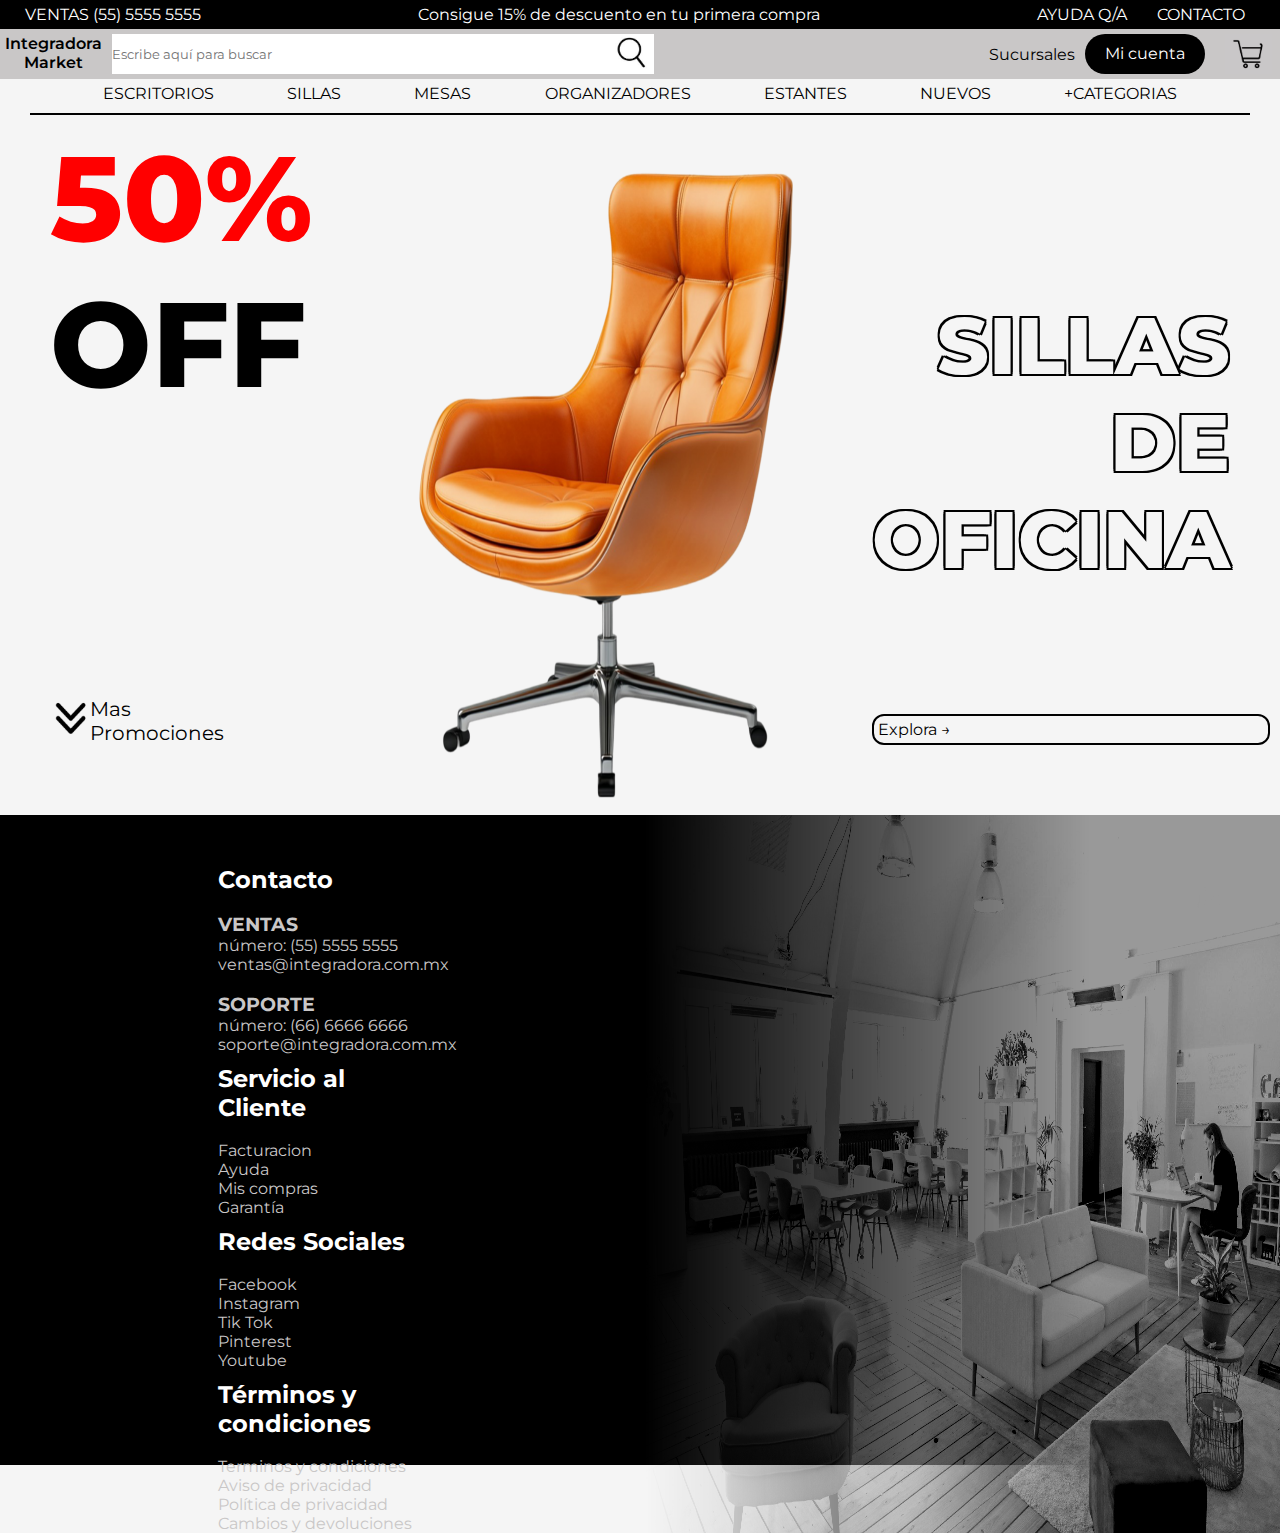
<file: index.html>
<!DOCTYPE html>
<html lang="en">
<head>
    <meta charset="UTF-8">
    <meta name="viewport" content="width=device-width, initial-scale=1.0">
    <link rel="preconnect" href="https://fonts.googleapis.com">
    <link rel="preconnect" href="https://fonts.gstatic.com" crossorigin>
    <link href="https://fonts.googleapis.com/css2?family=Montserrat:ital,wght@0,100..900;1,100..900&display=swap" rel="stylesheet">
    <title>Inicio</title>
    <link rel="stylesheet" href="styles.css">
</head>
<body>
    <header class="Header">
        <div class="Header-1">
            <div class="Header-1_ventas">VENTAS (55) 5555 5555</div>
            <div class="Header-1_promocion">Consigue 15% de descuento en tu primera compra</div>
            <div class="Header-1_accesos">
                <a class="Header-1_ayuda" href="qya.html">AYUDA Q/A</a>
                <a class="Header-1_contacto" href="contacto.html">CONTACTO</a>
            </div>
        </div>
        <div class="Header-2">
            <div class="Header-2_izquierda">

                <div class="Header-2_logohome"> 
                    <div>
                        <input type="checkbox" class="Header2_checkbox" id="open-menu">
                        <label for="open-menu" class="Header2_open-button" role="button">=</label>
                        <a class="Header-2_botoninicio" href="index.html">Integradora </br>Market</a>
                    </div>
                    
                    <div class="Header-2_imagencontenedor2">
                        <a class="Header-2_carrito2" href="Carrito.html"><img class="Header-2_imagencarrito2" src="Imagenes/carrito.jpg" alt=""></a>
                    </div>
                </div>
                <div class="Header-2_divbusqueda">
                    <input class="Header-2_busqueda" type="text" placeholder="Escribe aquí para buscar">
                    <button class="Header-2_boton"><img class="Header-2_imagen" src="Imagenes/lupa.jpg" alt=""></button>
                    
                </div>
            </div>
            <div class="Header-2_derecha">
                <a class="Header-2_sucursales" href="sucursales.html">Sucursales</a>
                <a class="Header-2_micuenta" href="">Mi cuenta</a>
                <div class="Header-2_imagencontenedor">
                    <a class="Header-2_carrito" href=""><img class="Header-2_imagencarrito" src="Imagenes/carrito.jpg" alt=""></a>
                </div>
            </div>
        </div>
        <div class="Header-3">
            <a href="Listaproductos.html" class="Header-3_link">ESCRITORIOS</a>
            <a href="Listaproductos.html" class="Header-3_link">SILLAS</a>
            <a href="Listaproductos.html" class="Header-3_link">MESAS</a>
            <a href="Listaproductos.html" class="Header-3_link">ORGANIZADORES</a>
            <a href="Listaproductos.html" class="Header-3_link">ESTANTES</a>
            <a href="Listaproductos.html" class="Header-3_link">NUEVOS</a>
            <a href="Listaproductos.html" class="Header-3_link">+CATEGORIAS</a>
        </div>
    </header>
<!---------------------------------------------------------------------------------------------------------- BODY -->
    <div class="Main_principal">
        <div class="Main_principal-Oferta">
            <div class="Main_principal-Oferta1">
                <p class="Main_principal-Oferta1_p1">50%</p>
                <p class="Main_principal-Oferta1_p2">OFF</p>
            </div>

            <div class="Main_principal-Oferta2">
                
            <a class="Main_principal-Oferta2a" href="Listaproductos.html">
                <img class="Main_principal-Oferta2-2" src="Imagenes/f1.JPG" alt="">
                <div class="Main_principal-Oferta2-1">
                    <p>Mas</p>
                    <p>Promociones</p>
                </div>
            </a>
            </div>

        </div>
        <div class="Main_principal-Promo1">
            <img class="Main_principal-Promo1-img" src="Imagenes/4.png" alt="">
        </div>
        <div class="Main_principal-Explorar">
            <div class="Main_principal-Explorar3"></div>
            <div class="Main_principal-Explorar4"></div>
            <div class="Main_principal-Explorar1">
                <p>SILLAS</p>
                <p>DE</p>
                <p>OFICINA</p>
            </div>
            <div class="Main_principal-Explorar2">
                <a href="Listaproductos.html">Explora →</a>
            </div>
        </div>
    </div>

<!---------------------------------------------------------------------------------------------------------- PIE --->
    <footer class="Pie_pagina">

        <div class="Pie_pagina-1">
            <div class="Pie_pagina-Contacto">
                <h2>Contacto</h2></br>
                <ul>
                    <h3>VENTAS</h3>
                    <li>número: (55) 5555 5555 </li>
                    <li>ventas@integradora.com.mx</li>
                </ul></br>
                <ul>
                    <h3>SOPORTE</h3>
                    <li>número: (66) 6666 6666 </li>
                    <li>soporte@integradora.com.mx</li>
                </ul>
            </div>
            <div class="Pie_pagina-SA">
                <h2>Servicio al Cliente</h2></br>
                <ul>
                    <li><a href="">Facturacion</a></li>
                    <li><a href="qya.html">Ayuda</a></li>
                    <li><a href="">Mis compras</a></li>
                    <li><a href="">Garantía</a></li>
                </ul>
            </div>

            <div class="Pie_pagina-RedesSociales">
                <h2>Redes Sociales</h2></br>
                <ul>
                    <li><a href="">Facebook</a></li>
                    <li><a href="">Instagram</a></li>
                    <li><a href="">Tik Tok</a></li>
                    <li><a href="">Pinterest</a></li>
                    <li><a href="">Youtube</a></li>
                </ul>
            </div>
            <div class="Pie_pagina-terminos">
                <h2>Términos y condiciones</h2></br>
                <ul>
                    <li><a href="">Terminos y condiciones</a></li>
                    <li><a href="">Aviso de privacidad</a></li>
                    <li><a href="">Política de privacidad</a></li>
                    <li><a href="">Cambios y devoluciones</a></li>
                </ul>
            </div>
        </div>
        
        <img  src="Imagenes/10.jpg" alt="" class="Pie_pagina-3">
    </footer>

</body>
</html>
</file>
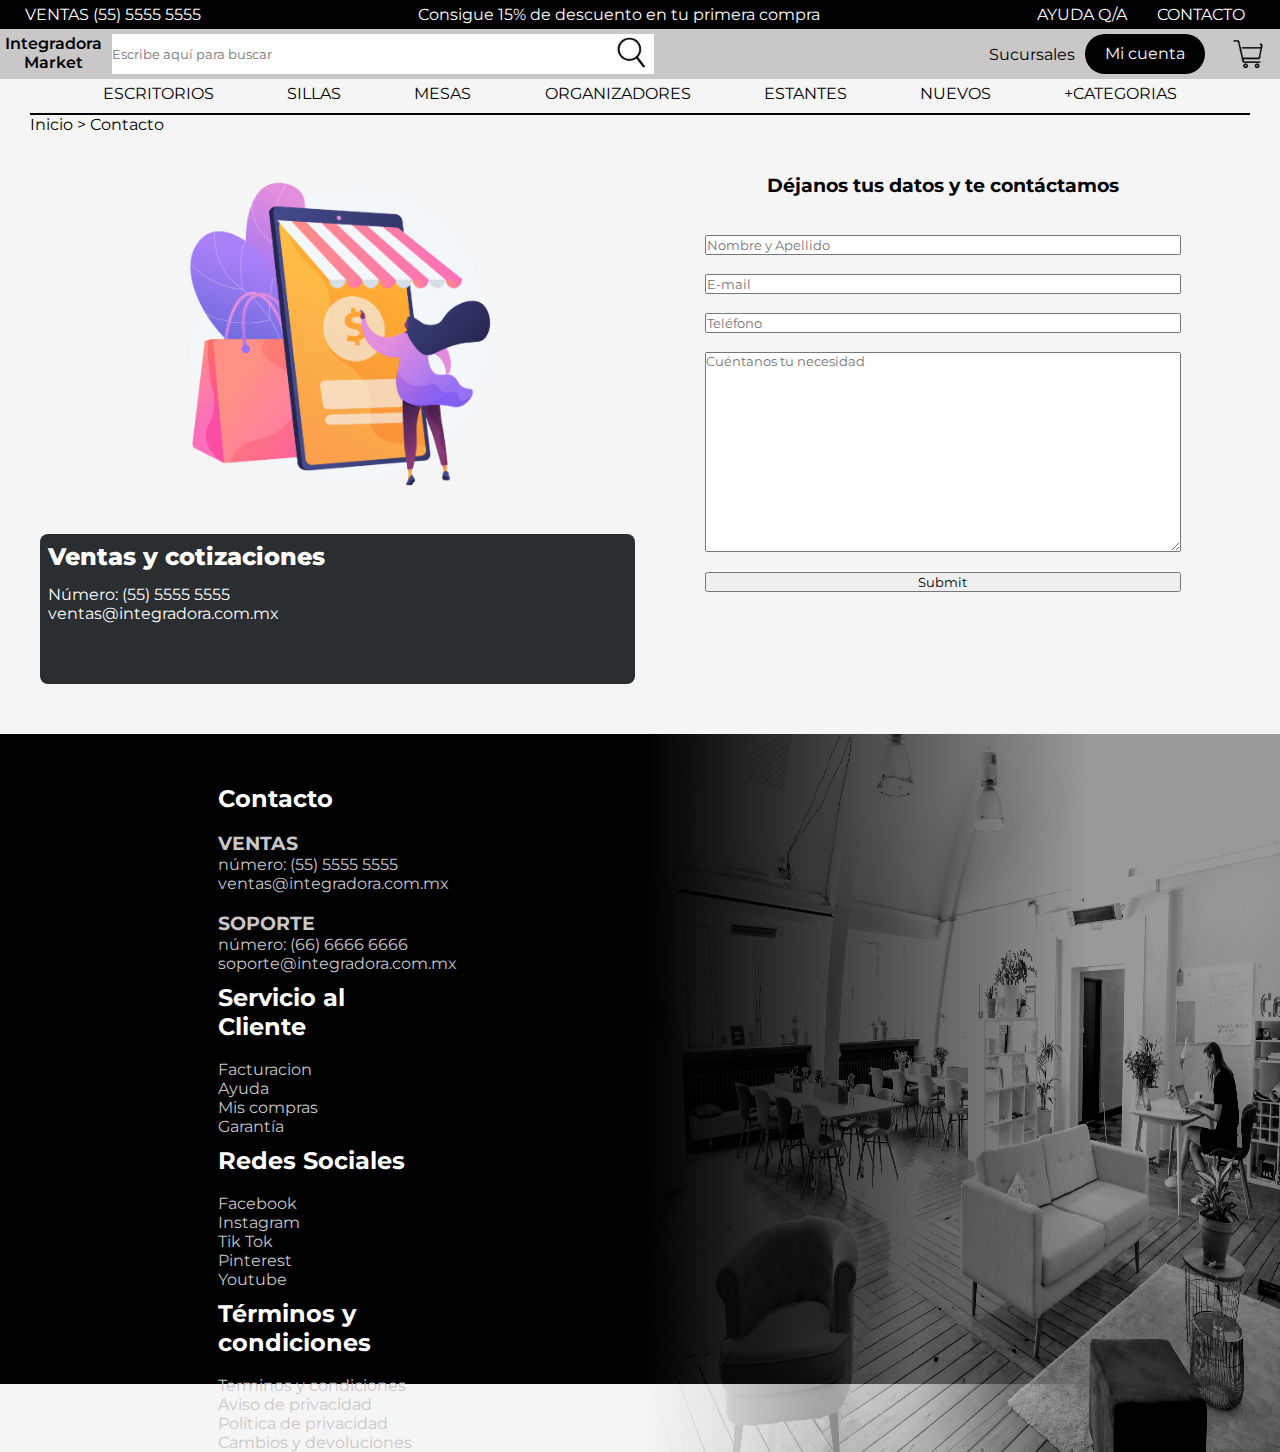
<file: contacto.html>
<!DOCTYPE html>
<html lang="en">
<head>
    <meta charset="UTF-8">
    <meta name="viewport" content="width=device-width, initial-scale=1.0">
    <link rel="preconnect" href="https://fonts.googleapis.com">
    <link rel="preconnect" href="https://fonts.gstatic.com" crossorigin>
    <link href="https://fonts.googleapis.com/css2?family=Montserrat:ital,wght@0,100..900;1,100..900&display=swap" rel="stylesheet">
    <title>Contacto</title>
    <link rel="stylesheet" href="styles.css">
</head>
<body>
    <header class="Header">
        <div class="Header-1">
            <div class="Header-1_ventas">VENTAS (55) 5555 5555</div>
            <div class="Header-1_promocion">Consigue 15% de descuento en tu primera compra</div>
            <div class="Header-1_accesos">
                <a class="Header-1_ayuda" href="qya.html">AYUDA Q/A</a>
                <a class="Header-1_contacto" href="Contacto.html">CONTACTO</a>
            </div>
        </div>
        <div class="Header-2">
            <div class="Header-2_izquierda">

                <div class="Header-2_logohome"> 
                    <div>
                        <input type="checkbox" class="Header2_checkbox" id="open-menu">
                        <label for="open-menu" class="Header2_open-button" role="button">=</label>
                        <a class="Header-2_botoninicio" href="Index.html">Integradora </br>Market</a>
                    </div>
                    
                    <div class="Header-2_imagencontenedor2">
                        <a class="Header-2_carrito2" href="Carrito.html"><img class="Header-2_imagencarrito2" src="Imagenes/carrito.jpg" alt=""></a>
                    </div>
                </div>
                <div class="Header-2_divbusqueda">
                    <input class="Header-2_busqueda" type="text" placeholder="Escribe aquí para buscar">
                    <button class="Header-2_boton"><img class="Header-2_imagen" src="Imagenes/lupa.jpg" alt=""></button>
                    
                </div>
            </div>
            <div class="Header-2_derecha">
                <a class="Header-2_sucursales" href="sucursales.html">Sucursales</a>
                <a class="Header-2_micuenta" href="">Mi cuenta</a>
                <div class="Header-2_imagencontenedor">
                    <a class="Header-2_carrito" href=""><img class="Header-2_imagencarrito" src="Imagenes/carrito.jpg" alt=""></a>
                </div>
            </div>
        </div>
        <div class="Header-3">
            <a href="Listaproductos.html" class="Header-3_link">ESCRITORIOS</a>
            <a href="Listaproductos.html" class="Header-3_link">SILLAS</a>
            <a href="Listaproductos.html" class="Header-3_link">MESAS</a>
            <a href="Listaproductos.html" class="Header-3_link">ORGANIZADORES</a>
            <a href="Listaproductos.html" class="Header-3_link">ESTANTES</a>
            <a href="Listaproductos.html" class="Header-3_link">NUEVOS</a>
            <a href="Listaproductos.html" class="Header-3_link">+CATEGORIAS</a>
        </div>
    </header>
<!---------------------------------------------------------------------------------------------------------- BODY -->
<a class="Link_Inicio" href="index.html" class="">Inicio</a> <p class="Donde_estoy">> Contacto</p><br>

<div class="Main_Contacto">
    <div class="Main_Contacto-1">
        <img src="Imagenes/6.png" alt="">
        <ul class="Main_Contacto-1_Datos">
            <p class="Main_Contacto-1_DatosTitle">Ventas y cotizaciones</p> 
            <li>Número: (55) 5555 5555</li>
            <li>ventas@integradora.com.mx</li>
        </ul>

    </div>

    <div class="Main_Contacto-2">
        <h3>Déjanos tus datos y te contáctamos</h3><br><br>
        <input type="text" id="Nombre" placeholder="Nombre y Apellido"><br>

        <input type="email" id="email" placeholder="E-mail"><br>

        <input type="number" id="cel" placeholder="Teléfono"><br>
        <textarea name="" id="Mensaje" placeholder="Cuéntanos tu necesidad"></textarea>
        <input type="submit" id="submit">
    </div>

</div>

<!---------------------------------------------------------------------------------------------------------- PIE --->
<footer class="Pie_pagina">

    <div class="Pie_pagina-1">
        <div class="Pie_pagina-Contacto">
            <h2>Contacto</h2></br>
            <ul>
                <h3>VENTAS</h3>
                <li>número: (55) 5555 5555 </li>
                <li>ventas@integradora.com.mx</li>
            </ul></br>
            <ul>
                <h3>SOPORTE</h3>
                <li>número: (66) 6666 6666 </li>
                <li>soporte@integradora.com.mx</li>
            </ul>
        </div>
        <div class="Pie_pagina-SA">
            <h2>Servicio al Cliente</h2></br>
            <ul>
                <li><a href="">Facturacion</a></li>
                <li><a href="qya.html">Ayuda</a></li>
                <li><a href="">Mis compras</a></li>
                <li><a href="">Garantía</a></li>
            </ul>
        </div>

        <div class="Pie_pagina-RedesSociales">
            <h2>Redes Sociales</h2></br>
            <ul>
                <li><a href="">Facebook</a></li>
                <li><a href="">Instagram</a></li>
                <li><a href="">Tik Tok</a></li>
                <li><a href="">Pinterest</a></li>
                <li><a href="">Youtube</a></li>
            </ul>
        </div>
        <div class="Pie_pagina-terminos">
            <h2>Términos y condiciones</h2></br>
            <ul>
                <li><a href="">Terminos y condiciones</a></li>
                <li><a href="">Aviso de privacidad</a></li>
                <li><a href="">Política de privacidad</a></li>
                <li><a href="">Cambios y devoluciones</a></li>
            </ul>
        </div>
    </div>
    
    <img  src="Imagenes/10.jpg" alt="" class="Pie_pagina-3">
</footer>

</body>
</html>
</file>
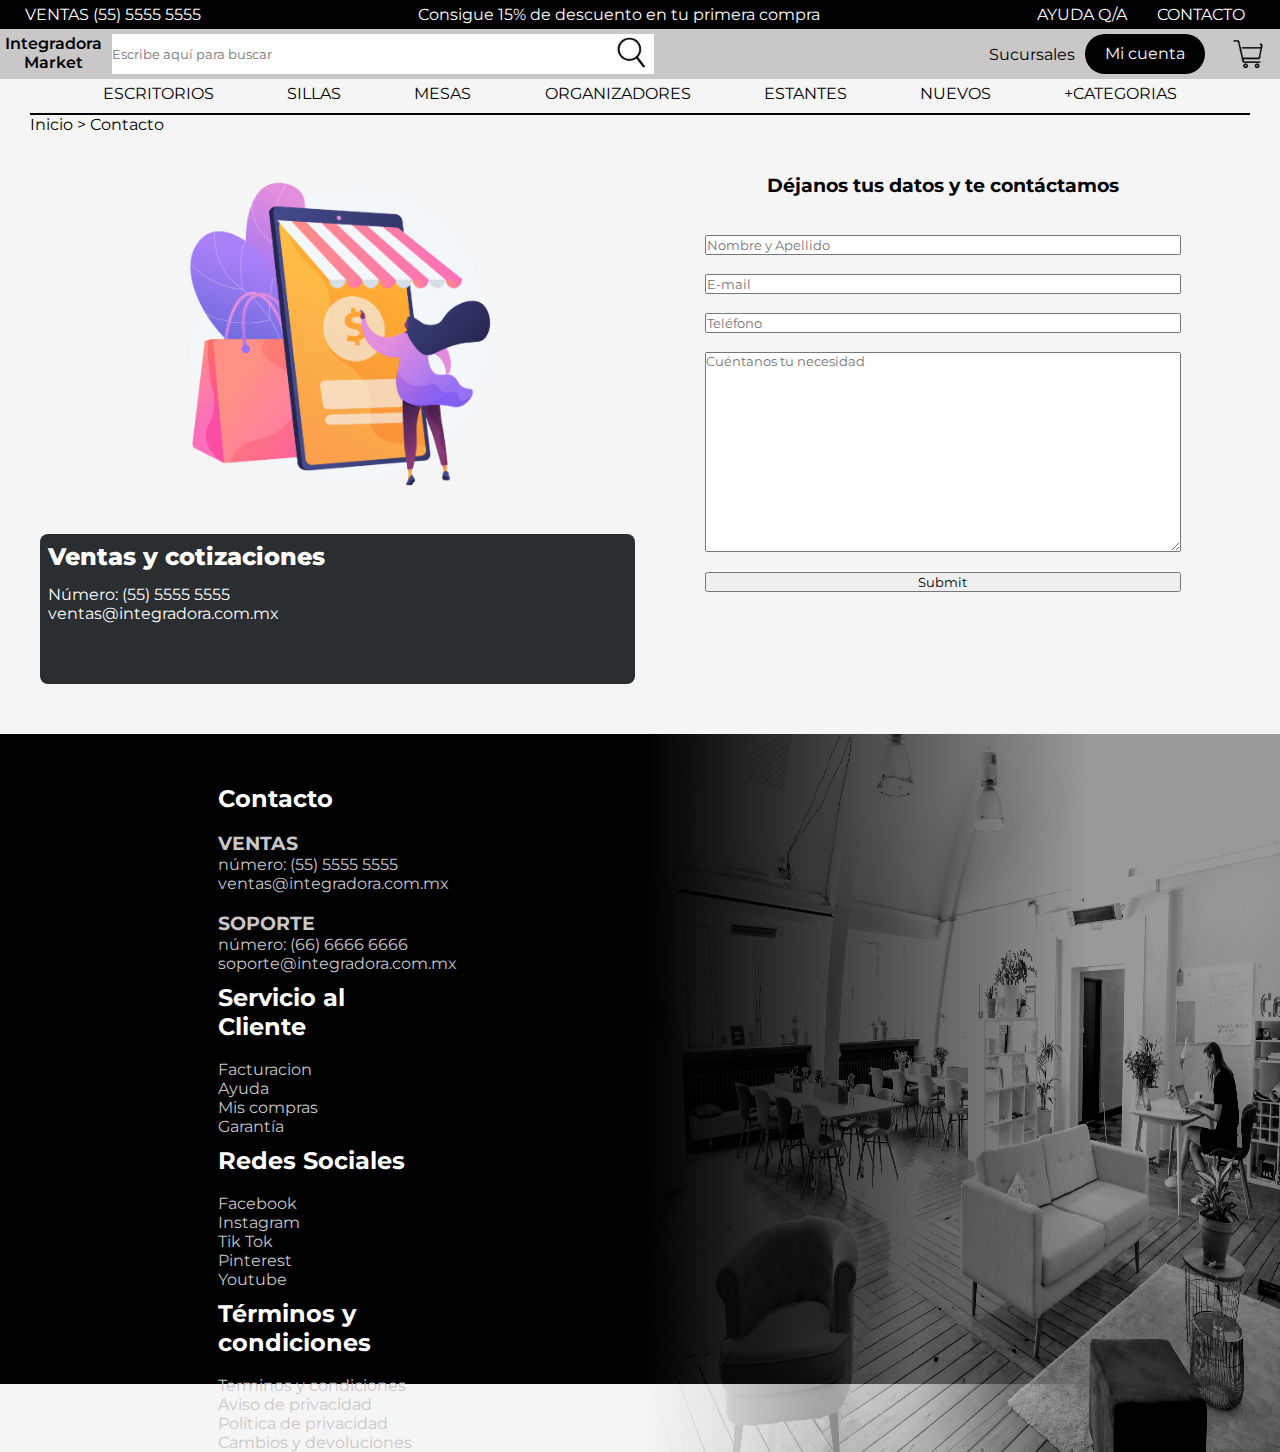
<file: Contacto.html>
<!DOCTYPE html>
<html lang="en">
<head>
    <meta charset="UTF-8">
    <meta name="viewport" content="width=device-width, initial-scale=1.0">
    <link rel="preconnect" href="https://fonts.googleapis.com">
    <link rel="preconnect" href="https://fonts.gstatic.com" crossorigin>
    <link href="https://fonts.googleapis.com/css2?family=Montserrat:ital,wght@0,100..900;1,100..900&display=swap" rel="stylesheet">
    <title>Contacto</title>
    <link rel="stylesheet" href="styles.css">
</head>
<body>
    <header class="Header">
        <div class="Header-1">
            <div class="Header-1_ventas">VENTAS (55) 5555 5555</div>
            <div class="Header-1_promocion">Consigue 15% de descuento en tu primera compra</div>
            <div class="Header-1_accesos">
                <a class="Header-1_ayuda" href="qya.html">AYUDA Q/A</a>
                <a class="Header-1_contacto" href="Contacto.html">CONTACTO</a>
            </div>
        </div>
        <div class="Header-2">
            <div class="Header-2_izquierda">

                <div class="Header-2_logohome"> 
                    <div>
                        <input type="checkbox" class="Header2_checkbox" id="open-menu">
                        <label for="open-menu" class="Header2_open-button" role="button">=</label>
                        <a class="Header-2_botoninicio" href="index.html">Integradora </br>Market</a>
                    </div>
                    
                    <div class="Header-2_imagencontenedor2">
                        <a class="Header-2_carrito2" href="Carrito.html"><img class="Header-2_imagencarrito2" src="Imagenes/carrito.jpg" alt=""></a>
                    </div>
                </div>
                <div class="Header-2_divbusqueda">
                    <input class="Header-2_busqueda" type="text" placeholder="Escribe aquí para buscar">
                    <button class="Header-2_boton"><img class="Header-2_imagen" src="Imagenes/lupa.jpg" alt=""></button>
                    
                </div>
            </div>
            <div class="Header-2_derecha">
                <a class="Header-2_sucursales" href="sucursales.html">Sucursales</a>
                <a class="Header-2_micuenta" href="">Mi cuenta</a>
                <div class="Header-2_imagencontenedor">
                    <a class="Header-2_carrito" href=""><img class="Header-2_imagencarrito" src="Imagenes/carrito.jpg" alt=""></a>
                </div>
            </div>
        </div>
        <div class="Header-3">
            <a href="Listaproductos.html" class="Header-3_link">ESCRITORIOS</a>
            <a href="Listaproductos.html" class="Header-3_link">SILLAS</a>
            <a href="Listaproductos.html" class="Header-3_link">MESAS</a>
            <a href="Listaproductos.html" class="Header-3_link">ORGANIZADORES</a>
            <a href="Listaproductos.html" class="Header-3_link">ESTANTES</a>
            <a href="Listaproductos.html" class="Header-3_link">NUEVOS</a>
            <a href="Listaproductos.html" class="Header-3_link">+CATEGORIAS</a>
        </div>
    </header>
<!---------------------------------------------------------------------------------------------------------- BODY -->
<a class="Link_Inicio" href="index.html" class="">Inicio</a> <p class="Donde_estoy">> Contacto</p><br>

<div class="Main_Contacto">
    <div class="Main_Contacto-1">
        <img src="Imagenes/6.png" alt="">
        <ul class="Main_Contacto-1_Datos">
            <p class="Main_Contacto-1_DatosTitle">Ventas y cotizaciones</p> 
            <li>Número: (55) 5555 5555</li>
            <li>ventas@integradora.com.mx</li>
        </ul>

    </div>

    <div class="Main_Contacto-2">
        <h3>Déjanos tus datos y te contáctamos</h3><br><br>
        <input type="text" id="Nombre" placeholder="Nombre y Apellido"><br>

        <input type="email" id="email" placeholder="E-mail"><br>

        <input type="number" id="cel" placeholder="Teléfono"><br>
        <textarea name="" id="Mensaje" placeholder="Cuéntanos tu necesidad"></textarea>
        <input type="submit" id="submit">
    </div>

</div>

<!---------------------------------------------------------------------------------------------------------- PIE --->
<footer class="Pie_pagina">

    <div class="Pie_pagina-1">
        <div class="Pie_pagina-Contacto">
            <h2>Contacto</h2></br>
            <ul>
                <h3>VENTAS</h3>
                <li>número: (55) 5555 5555 </li>
                <li>ventas@integradora.com.mx</li>
            </ul></br>
            <ul>
                <h3>SOPORTE</h3>
                <li>número: (66) 6666 6666 </li>
                <li>soporte@integradora.com.mx</li>
            </ul>
        </div>
        <div class="Pie_pagina-SA">
            <h2>Servicio al Cliente</h2></br>
            <ul>
                <li><a href="">Facturacion</a></li>
                <li><a href="qya.html">Ayuda</a></li>
                <li><a href="">Mis compras</a></li>
                <li><a href="">Garantía</a></li>
            </ul>
        </div>

        <div class="Pie_pagina-RedesSociales">
            <h2>Redes Sociales</h2></br>
            <ul>
                <li><a href="">Facebook</a></li>
                <li><a href="">Instagram</a></li>
                <li><a href="">Tik Tok</a></li>
                <li><a href="">Pinterest</a></li>
                <li><a href="">Youtube</a></li>
            </ul>
        </div>
        <div class="Pie_pagina-terminos">
            <h2>Términos y condiciones</h2></br>
            <ul>
                <li><a href="">Terminos y condiciones</a></li>
                <li><a href="">Aviso de privacidad</a></li>
                <li><a href="">Política de privacidad</a></li>
                <li><a href="">Cambios y devoluciones</a></li>
            </ul>
        </div>
    </div>
    
    <img  src="Imagenes/10.jpg" alt="" class="Pie_pagina-3">
</footer>

</body>
</html>
</file>
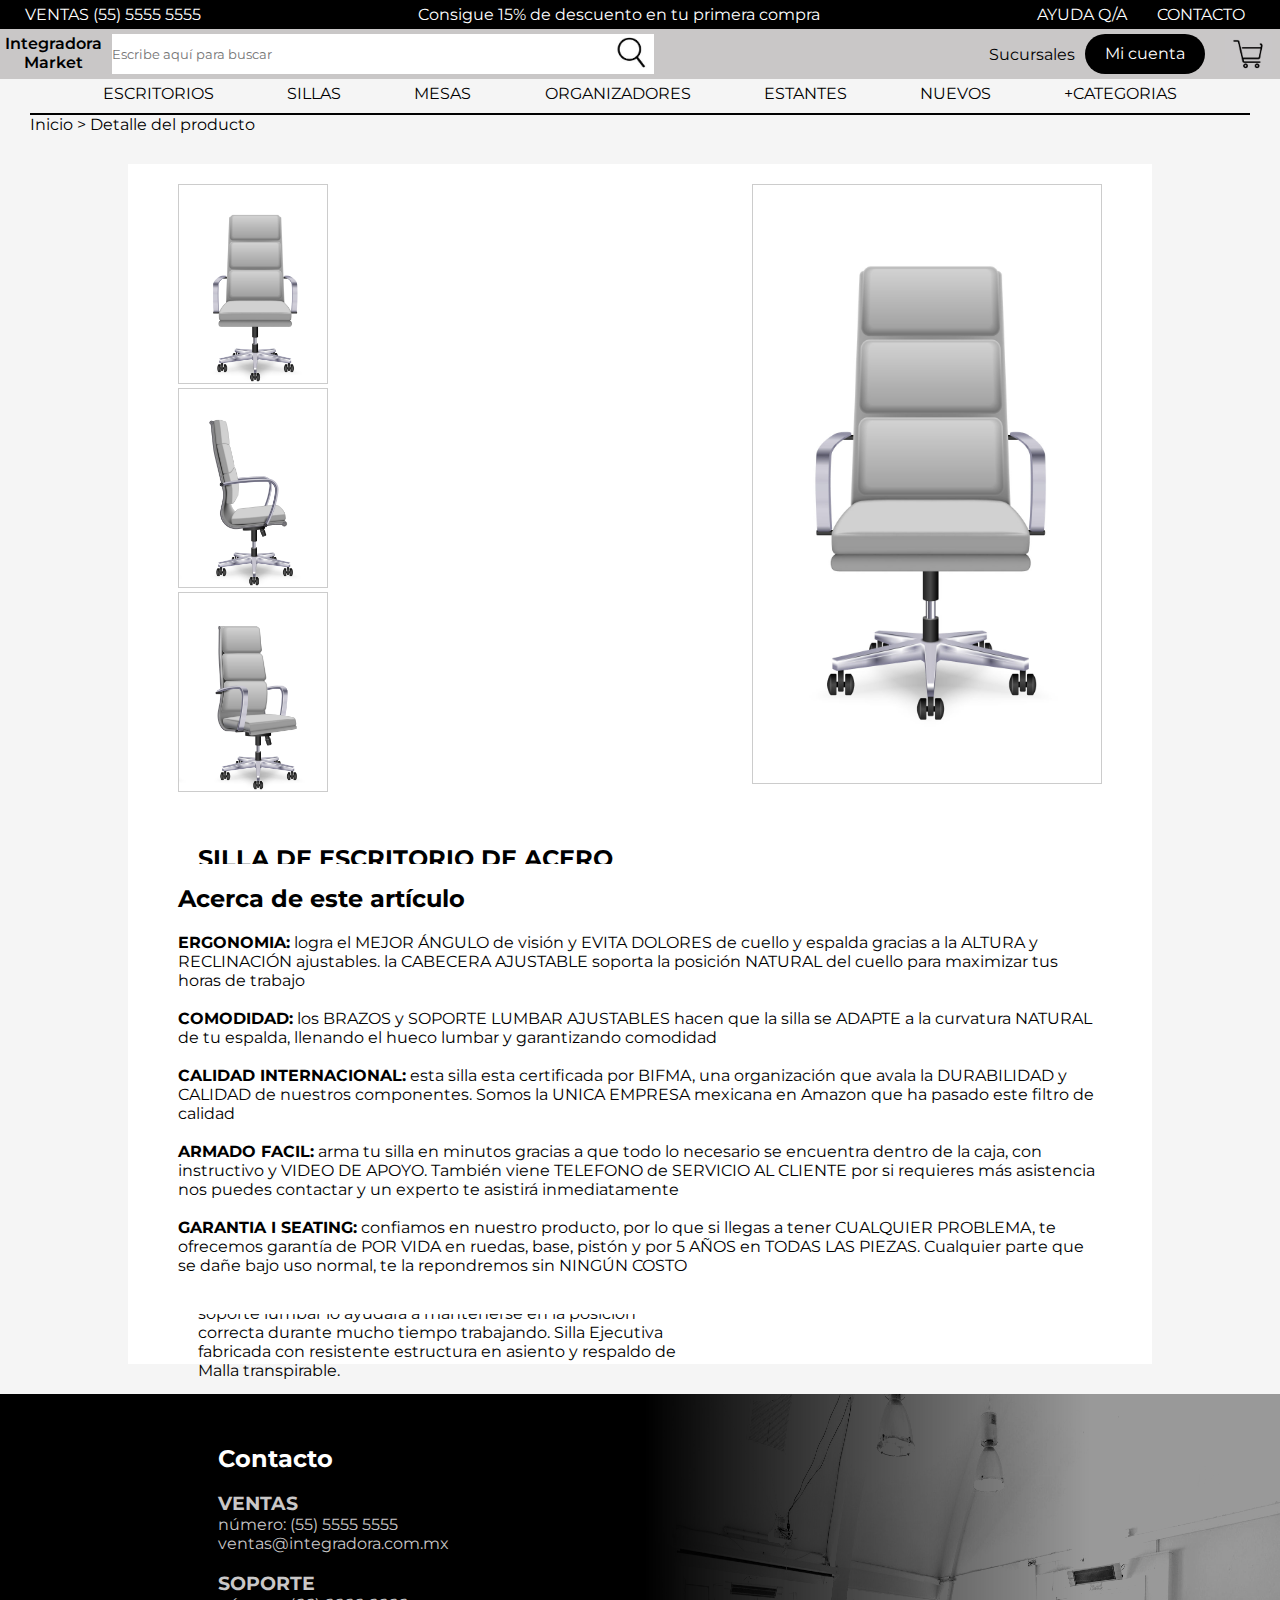
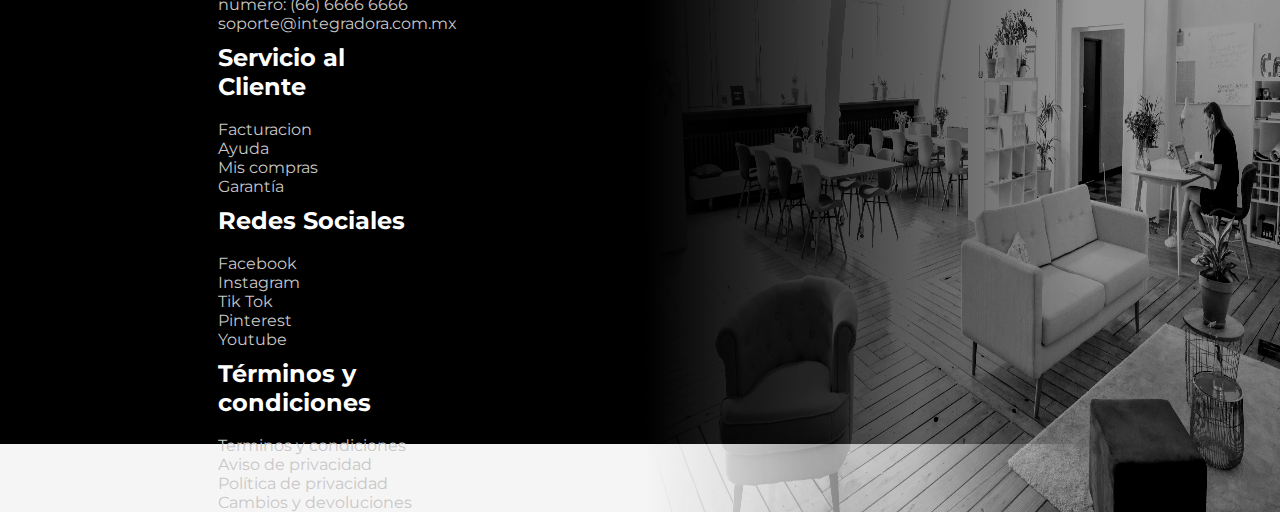
<file: DetalleProducto.html>
<!DOCTYPE html>
<html lang="en">
<head>
    <meta charset="UTF-8">
    <meta name="viewport" content="width=device-width, initial-scale=1.0">
    <link rel="preconnect" href="https://fonts.googleapis.com">
    <link rel="preconnect" href="https://fonts.gstatic.com" crossorigin>
    <link href="https://fonts.googleapis.com/css2?family=Montserrat:ital,wght@0,100..900;1,100..900&display=swap" rel="stylesheet">
    <title>Detalle del producto</title>
    <link rel="stylesheet" href="styles.css">
</head>
<body>
    <header class="Header">
        <div class="Header-1">
            <div class="Header-1_ventas">VENTAS (55) 5555 5555</div>
            <div class="Header-1_promocion">Consigue 15% de descuento en tu primera compra</div>
            <div class="Header-1_accesos">
                <a class="Header-1_ayuda" href="qya.html">AYUDA Q/A</a>
                <a class="Header-1_contacto" href="Contacto.html">CONTACTO</a>
            </div>
        </div>
        <div class="Header-2">
            <div class="Header-2_izquierda">

                <div class="Header-2_logohome"> 
                    <div>
                        <input type="checkbox" class="Header2_checkbox" id="open-menu">
                        <label for="open-menu" class="Header2_open-button" role="button">=</label>
                        <a class="Header-2_botoninicio" href="index.html">Integradora </br>Market</a>
                    </div>
                    
                    <div class="Header-2_imagencontenedor2">
                        <a class="Header-2_carrito2" href="Carrito.html"><img class="Header-2_imagencarrito2" src="Imagenes/carrito.jpg" alt=""></a>
                    </div>
                </div>
                <div class="Header-2_divbusqueda">
                    <input class="Header-2_busqueda" type="text" placeholder="Escribe aquí para buscar">
                    <button class="Header-2_boton"><img class="Header-2_imagen" src="Imagenes/lupa.jpg" alt=""></button>
                    
                </div>
            </div>
            <div class="Header-2_derecha">
                <a class="Header-2_sucursales" href="sucursales.html">Sucursales</a>
                <a class="Header-2_micuenta" href="">Mi cuenta</a>
                <div class="Header-2_imagencontenedor">
                    <a class="Header-2_carrito" href=""><img class="Header-2_imagencarrito" src="Imagenes/carrito.jpg" alt=""></a>
                </div>
            </div>
        </div>
        <div class="Header-3">
            <a href="Listaproductos.html" class="Header-3_link">ESCRITORIOS</a>
            <a href="Listaproductos.html" class="Header-3_link">SILLAS</a>
            <a href="Listaproductos.html" class="Header-3_link">MESAS</a>
            <a href="Listaproductos.html" class="Header-3_link">ORGANIZADORES</a>
            <a href="Listaproductos.html" class="Header-3_link">ESTANTES</a>
            <a href="Listaproductos.html" class="Header-3_link">NUEVOS</a>
            <a href="Listaproductos.html" class="Header-3_link">+CATEGORIAS</a>
        </div>
    </header>
<!---------------------------------------------------------------------------------------------------------- BODY -->
<a class="Link_Inicio" href="index.html" class="">Inicio</a> <p class="Donde_estoy">> Detalle del producto</p><br>

    <div class="Main_DetalleProducto">
        <div class="Main_DetalleProducto-producto">
            <div class="Main_DetalleProducto-productoimagen2">
                <a href="" class="Main_DetalleProducto-productoimagen2Link"><img src="Imagenes/2.jpg" alt=""></a>
                <a href="" class="Main_DetalleProducto-productoimagen2Link2"><img src="Imagenes/2.jpg" alt=""></a>
                <a href="" class="Main_DetalleProducto-productoimagen2Link3"><img src="Imagenes/2.jpg" alt=""></a>
            </div>
            <div class="Main_principal-productoimagen">
                <img src="Imagenes/2.jpg" alt="">
            </div>
            <div class="Main_DetalleProducto-productoinfo">

                <h2>SILLA DE ESCRITORIO DE ACERO INOXIDABLE </h2>
                <p class="Main_DetalleProducto-CodigoProducto">Código de producto: 2241235 </p>
                <img class="Main_DetalleProducto-Estrellas" src="Imagenes/estrellas.JPG" alt=""> 
                <a href="">22 Opiniones</a>
                <div class="Main_DetalleProducto-Precio">
                    <p class="Main_DetalleProducto-anterior">$2, 100</p><p class="Main_DetalleProducto-actual">$1, 599</p>
                </div>
                <p>Cantidad</p>
                <div class="Main_DetalleProducto-Agregar">
                    <img class="Main_DetalleProducto-Aumentarprod" src="Imagenes/agregarprod.JPG" alt="">

                        <a class="Main_DetalleProducto-AgregarCarrito" href="">Agregar al Carrito</a>

                </div>
                <h2>Descripcion</h2>
                <p>El diseño de malla abierta crea un respaldo transpirable y bien ventilado. El respaldo ergonómico para silla de oficina con soporte lumbar lo ayudará a mantenerse en la posición correcta durante mucho tiempo trabajando. Silla Ejecutiva fabricada con resistente estructura en asiento y respaldo de Malla transpirable.</p>
            </div>
        </div>

        <div class="Main_DetalleProducto-Especificaciones">
            <h2>Acerca de este artículo</h2>
            <ul>
                <li><p>ERGONOMIA:</p> logra el MEJOR ÁNGULO de visión y EVITA DOLORES de cuello y espalda gracias a la ALTURA y RECLINACIÓN ajustables. la CABECERA AJUSTABLE soporta la posición NATURAL del cuello para maximizar tus horas de trabajo</li><br>
                <li><p>COMODIDAD:</p> los BRAZOS y SOPORTE LUMBAR AJUSTABLES hacen que la silla se ADAPTE a la curvatura NATURAL de tu espalda, llenando el hueco lumbar y garantizando comodidad</li><br>
                <li><p>CALIDAD INTERNACIONAL:</p> esta silla esta certificada por BIFMA, una organización que avala la DURABILIDAD y CALIDAD de nuestros componentes. Somos la UNICA EMPRESA mexicana en Amazon que ha pasado este filtro de calidad</li><br>
                <li><p>ARMADO FACIL:</p> arma tu silla en minutos gracias a que todo lo necesario se encuentra dentro de la caja, con instructivo y VIDEO DE APOYO. También viene TELEFONO de SERVICIO AL CLIENTE por si requieres más asistencia nos puedes contactar y un experto te asistirá inmediatamente</li><br>
                <li><p>GARANTIA I SEATING:</p> confiamos en nuestro producto, por lo que si llegas a tener CUALQUIER PROBLEMA, te ofrecemos garantía de POR VIDA en ruedas, base, pistón y por 5 AÑOS en TODAS LAS PIEZAS. Cualquier parte que se dañe bajo uso normal, te la repondremos sin NINGÚN COSTO</li><br>
            </ul>
        </div>

    </div>


<!---------------------------------------------------------------------------------------------------------- PIE --->
<footer class="Pie_pagina">

    <div class="Pie_pagina-1">
        <div class="Pie_pagina-Contacto">
            <h2>Contacto</h2></br>
            <ul>
                <h3>VENTAS</h3>
                <li>número: (55) 5555 5555 </li>
                <li>ventas@integradora.com.mx</li>
            </ul></br>
            <ul>
                <h3>SOPORTE</h3>
                <li>número: (66) 6666 6666 </li>
                <li>soporte@integradora.com.mx</li>
            </ul>
        </div>
        <div class="Pie_pagina-SA">
            <h2>Servicio al Cliente</h2></br>
            <ul>
                <li><a href="">Facturacion</a></li>
                <li><a href="qya.html">Ayuda</a></li>
                <li><a href="">Mis compras</a></li>
                <li><a href="">Garantía</a></li>
            </ul>
        </div>

        <div class="Pie_pagina-RedesSociales">
            <h2>Redes Sociales</h2></br>
            <ul>
                <li><a href="">Facebook</a></li>
                <li><a href="">Instagram</a></li>
                <li><a href="">Tik Tok</a></li>
                <li><a href="">Pinterest</a></li>
                <li><a href="">Youtube</a></li>
            </ul>
        </div>
        <div class="Pie_pagina-terminos">
            <h2>Términos y condiciones</h2></br>
            <ul>
                <li><a href="">Terminos y condiciones</a></li>
                <li><a href="">Aviso de privacidad</a></li>
                <li><a href="">Política de privacidad</a></li>
                <li><a href="">Cambios y devoluciones</a></li>
            </ul>
        </div>
    </div>
    
    <img  src="Imagenes/10.jpg" alt="" class="Pie_pagina-3">
</footer>

</body>
</html>
</file>
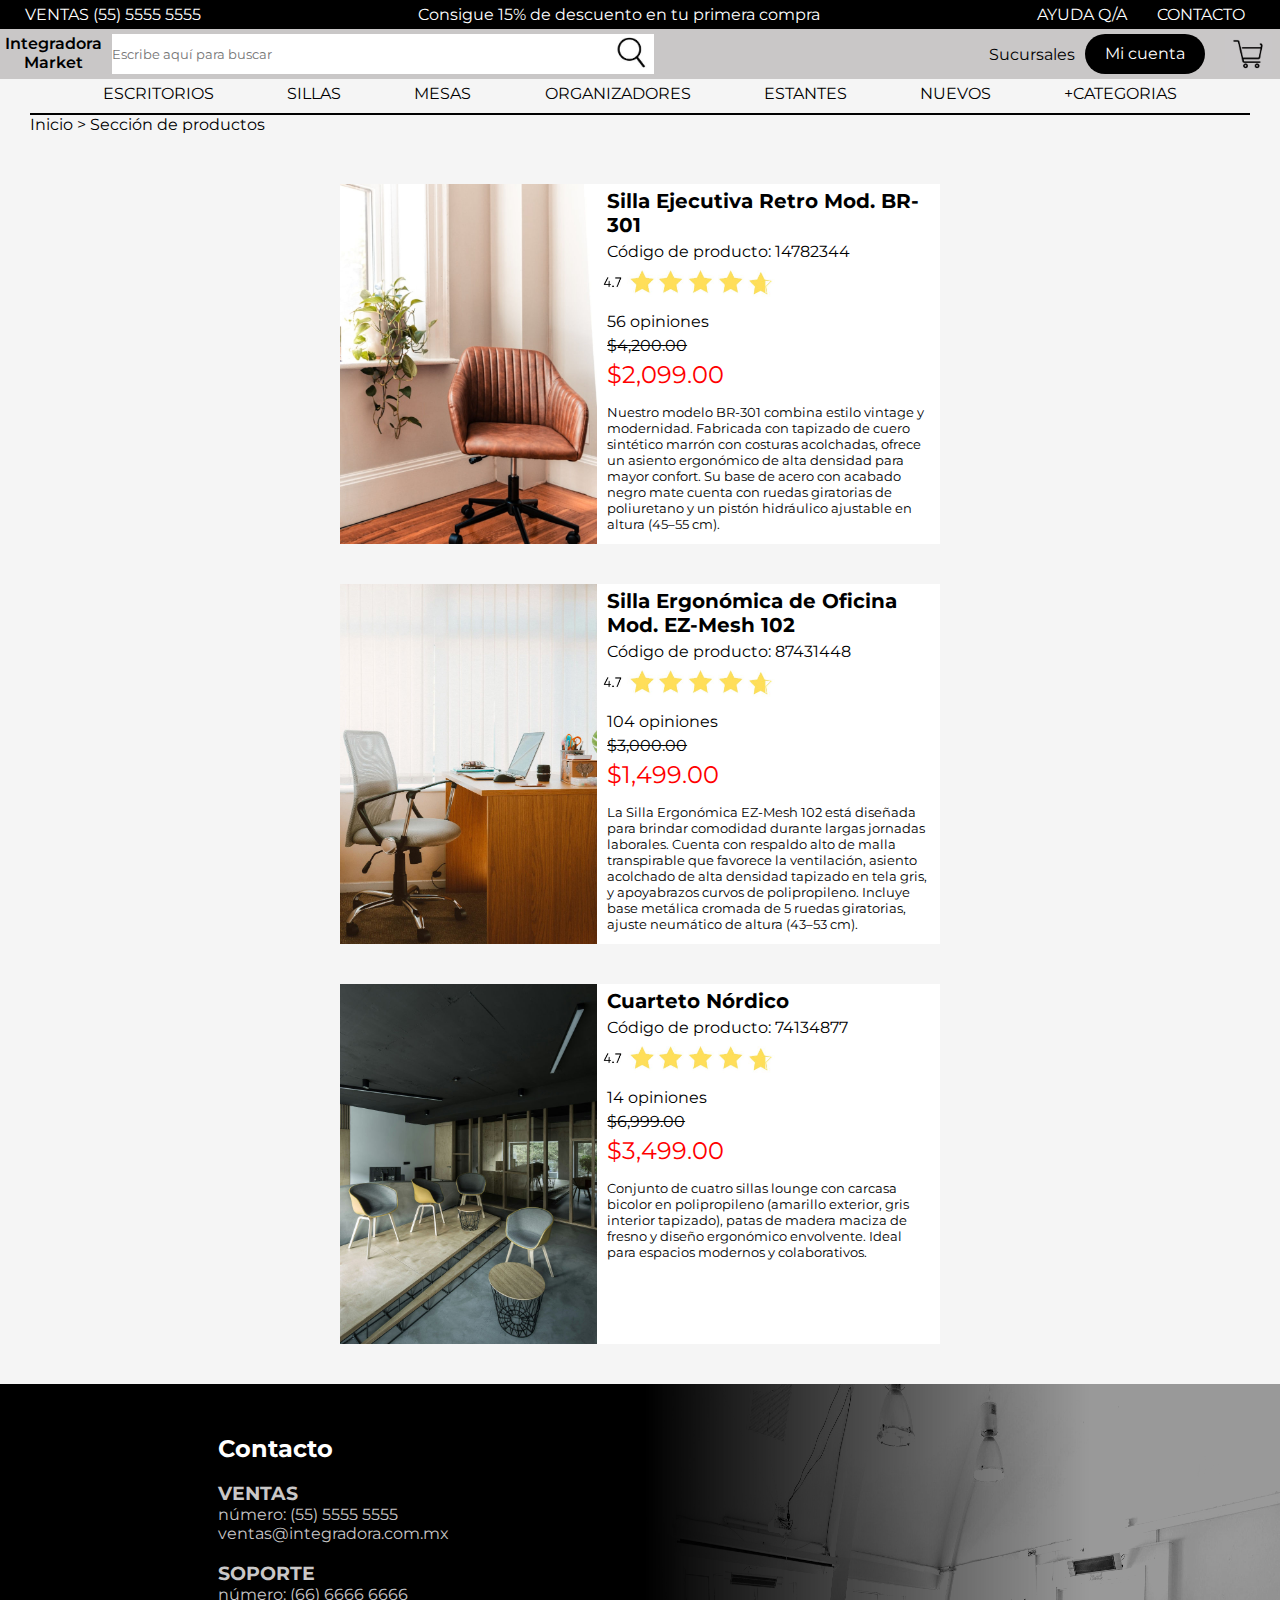
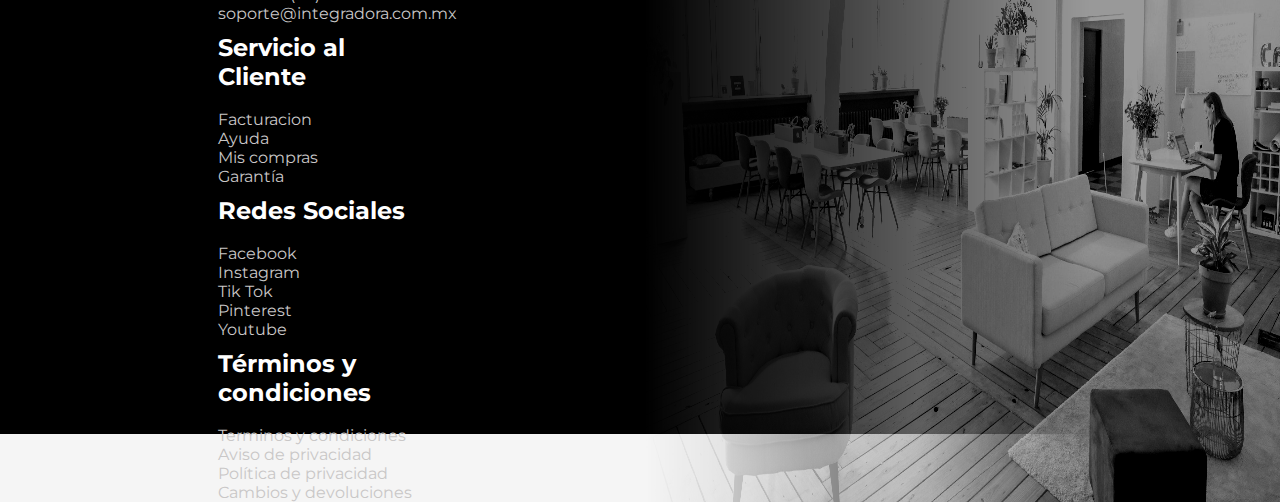
<file: Listaproductos.html>
<!DOCTYPE html>
<html lang="en">
<head>
    <meta charset="UTF-8">
    <meta name="viewport" content="width=device-width, initial-scale=1.0">
    <link rel="preconnect" href="https://fonts.googleapis.com">
    <link rel="preconnect" href="https://fonts.gstatic.com" crossorigin>
    <link href="https://fonts.googleapis.com/css2?family=Montserrat:ital,wght@0,100..900;1,100..900&display=swap" rel="stylesheet">
    <title>Lista de Productos</title>
    <link rel="stylesheet" href="styles.css">
</head>
<body>
    <header class="Header">
        <div class="Header-1">
            <div class="Header-1_ventas">VENTAS (55) 5555 5555</div>
            <div class="Header-1_promocion">Consigue 15% de descuento en tu primera compra</div>
            <div class="Header-1_accesos">
                <a class="Header-1_ayuda" href="qya.html">AYUDA Q/A</a>
                <a class="Header-1_contacto" href="Contacto.html">CONTACTO</a>
            </div>
        </div>
        <div class="Header-2">
            <div class="Header-2_izquierda">

                <div class="Header-2_logohome"> 
                    <div>
                        <input type="checkbox" class="Header2_checkbox" id="open-menu">
                        <label for="open-menu" class="Header2_open-button" role="button">=</label>
                        <a class="Header-2_botoninicio" href="index.html">Integradora </br>Market</a>
                    </div>
                    
                    <div class="Header-2_imagencontenedor2">
                        <a class="Header-2_carrito2" href="Carrito.html"><img class="Header-2_imagencarrito2" src="Imagenes/carrito.jpg" alt=""></a>
                    </div>
                </div>
                <div class="Header-2_divbusqueda">
                    <input class="Header-2_busqueda" type="text" placeholder="Escribe aquí para buscar">
                    <button class="Header-2_boton"><img class="Header-2_imagen" src="Imagenes/lupa.jpg" alt=""></button>
                    
                </div>
            </div>
            <div class="Header-2_derecha">
                <a class="Header-2_sucursales" href="sucursales.html">Sucursales</a>
                <a class="Header-2_micuenta" href="">Mi cuenta</a>
                <div class="Header-2_imagencontenedor">
                    <a class="Header-2_carrito" href=""><img class="Header-2_imagencarrito" src="Imagenes/carrito.jpg" alt=""></a>
                </div>
            </div>
        </div>
        <div class="Header-3">
            <a href="Listaproductos.html" class="Header-3_link">ESCRITORIOS</a>
            <a href="Listaproductos.html" class="Header-3_link">SILLAS</a>
            <a href="Listaproductos.html" class="Header-3_link">MESAS</a>
            <a href="Listaproductos.html" class="Header-3_link">ORGANIZADORES</a>
            <a href="Listaproductos.html" class="Header-3_link">ESTANTES</a>
            <a href="Listaproductos.html" class="Header-3_link">NUEVOS</a>
            <a href="Listaproductos.html" class="Header-3_link">+CATEGORIAS</a>
        </div>
    </header>
<!---------------------------------------------------------------------------------------------------------- BODY -->
<a class="Link_Inicio" href="index.html" class="">Inicio</a> <p class="Donde_estoy">> Sección de productos</p><br>

<div class="Main_ListaProductos">
    <div class="Main_ListaProductosCard">
        <a class="Main_ListaProductosCard-Link" href="DetalleProducto.html"><img src="Imagenes/7.jpg" alt="" class="Main_ListaProductosCard-LinkImg"></a>

            <div class="Main_ListaProductosCard-Datos">
                <a href="DetalleProducto.html"><p class="Datos_Titulo">Silla Ejecutiva Retro Mod. BR-301</p></a>
                <p class="Datos_Codigo">Código de producto: 14782344</p>
                <img src="Imagenes/estrellas.JPG" alt="" class="Datos_Estrellas">
                <a href="DetalleProducto.html"><p class="Datos_opiniones">56 opiniones</p></a>
                <p class="Datos_Precio">$4,200.00</p>
                <p class="Datos_PrecioOferta">$2,099.00</p>
                <p class="Datos_Descrip">Nuestro modelo BR-301 combina estilo vintage y modernidad. Fabricada con tapizado de cuero sintético marrón con costuras acolchadas, ofrece un asiento ergonómico de alta densidad para mayor confort. Su base de acero con acabado negro mate cuenta con ruedas giratorias de poliuretano y un pistón hidráulico ajustable en altura (45–55 cm).</p>
            </div>

    </div>

    <div class="Main_ListaProductosCard">
        <a class="Main_ListaProductosCard-Link" href="DetalleProducto.html"><img src="Imagenes/8.jpg" alt="" class="Main_ListaProductosCard-LinkImg"></a>
        <div class="Main_ListaProductosCard-Datos">
            <a href="DetalleProducto.html"><p class="Datos_Titulo">Silla Ergonómica de Oficina Mod. EZ-Mesh 102</p></a>
            <p class="Datos_Codigo">Código de producto: 87431448</p>
            <img src="Imagenes/estrellas.JPG" alt="" class="Datos_Estrellas">
            <a href="DetalleProducto.html"><p class="Datos_opiniones">104 opiniones</p></a>
            <p class="Datos_Precio">$3,000.00</p>
            <p class="Datos_PrecioOferta">$1,499.00</p>
            <p class="Datos_Descrip">La Silla Ergonómica EZ-Mesh 102 está diseñada para brindar comodidad durante largas jornadas laborales. Cuenta con respaldo alto de malla transpirable que favorece la ventilación, asiento acolchado de alta densidad tapizado en tela gris, y apoyabrazos curvos de polipropileno. Incluye base metálica cromada de 5 ruedas giratorias, ajuste neumático de altura (43–53 cm). </p>
        </div>
    </div>

    <div class="Main_ListaProductosCard">
        <a class="Main_ListaProductosCard-Link" href="DetalleProducto.html"><img src="Imagenes/9.jpg" alt="" class="Main_ListaProductosCard-LinkImg"></a>
        <div class="Main_ListaProductosCard-Datos">
            <a href="DetalleProducto.html"><p class="Datos_Titulo">Cuarteto Nórdico</p></a>
            <p class="Datos_Codigo">Código de producto: 74134877</p>
            <img src="Imagenes/estrellas.JPG" alt="" class="Datos_Estrellas">
            <a href="DetalleProducto.html"><p class="Datos_opiniones">14 opiniones</p></a>
            <p class="Datos_Precio">$6,999.00</p>
            <p class="Datos_PrecioOferta">$3,499.00</p>
            <p class="Datos_Descrip">Conjunto de cuatro sillas lounge con carcasa bicolor en polipropileno (amarillo exterior, gris interior tapizado), patas de madera maciza de fresno y diseño ergonómico envolvente. Ideal para espacios modernos y colaborativos.</p>
        </div>
    </div>
</div>
<!---------------------------------------------------------------------------------------------------------- PIE --->
<footer class="Pie_pagina">

    <div class="Pie_pagina-1">
        <div class="Pie_pagina-Contacto">
            <h2>Contacto</h2></br>
            <ul>
                <h3>VENTAS</h3>
                <li>número: (55) 5555 5555 </li>
                <li>ventas@integradora.com.mx</li>
            </ul></br>
            <ul>
                <h3>SOPORTE</h3>
                <li>número: (66) 6666 6666 </li>
                <li>soporte@integradora.com.mx</li>
            </ul>
        </div>
        <div class="Pie_pagina-SA">
            <h2>Servicio al Cliente</h2></br>
            <ul>
                <li><a href="">Facturacion</a></li>
                <li><a href="qya.html">Ayuda</a></li>
                <li><a href="">Mis compras</a></li>
                <li><a href="">Garantía</a></li>
            </ul>
        </div>

        <div class="Pie_pagina-RedesSociales">
            <h2>Redes Sociales</h2></br>
            <ul>
                <li><a href="">Facebook</a></li>
                <li><a href="">Instagram</a></li>
                <li><a href="">Tik Tok</a></li>
                <li><a href="">Pinterest</a></li>
                <li><a href="">Youtube</a></li>
            </ul>
        </div>
        <div class="Pie_pagina-terminos">
            <h2>Términos y condiciones</h2></br>
            <ul>
                <li><a href="">Terminos y condiciones</a></li>
                <li><a href="">Aviso de privacidad</a></li>
                <li><a href="">Política de privacidad</a></li>
                <li><a href="">Cambios y devoluciones</a></li>
            </ul>
        </div>
    </div>
    
    <img  src="Imagenes/10.jpg" alt="" class="Pie_pagina-3">
</footer>

</body>
</html>
</file>
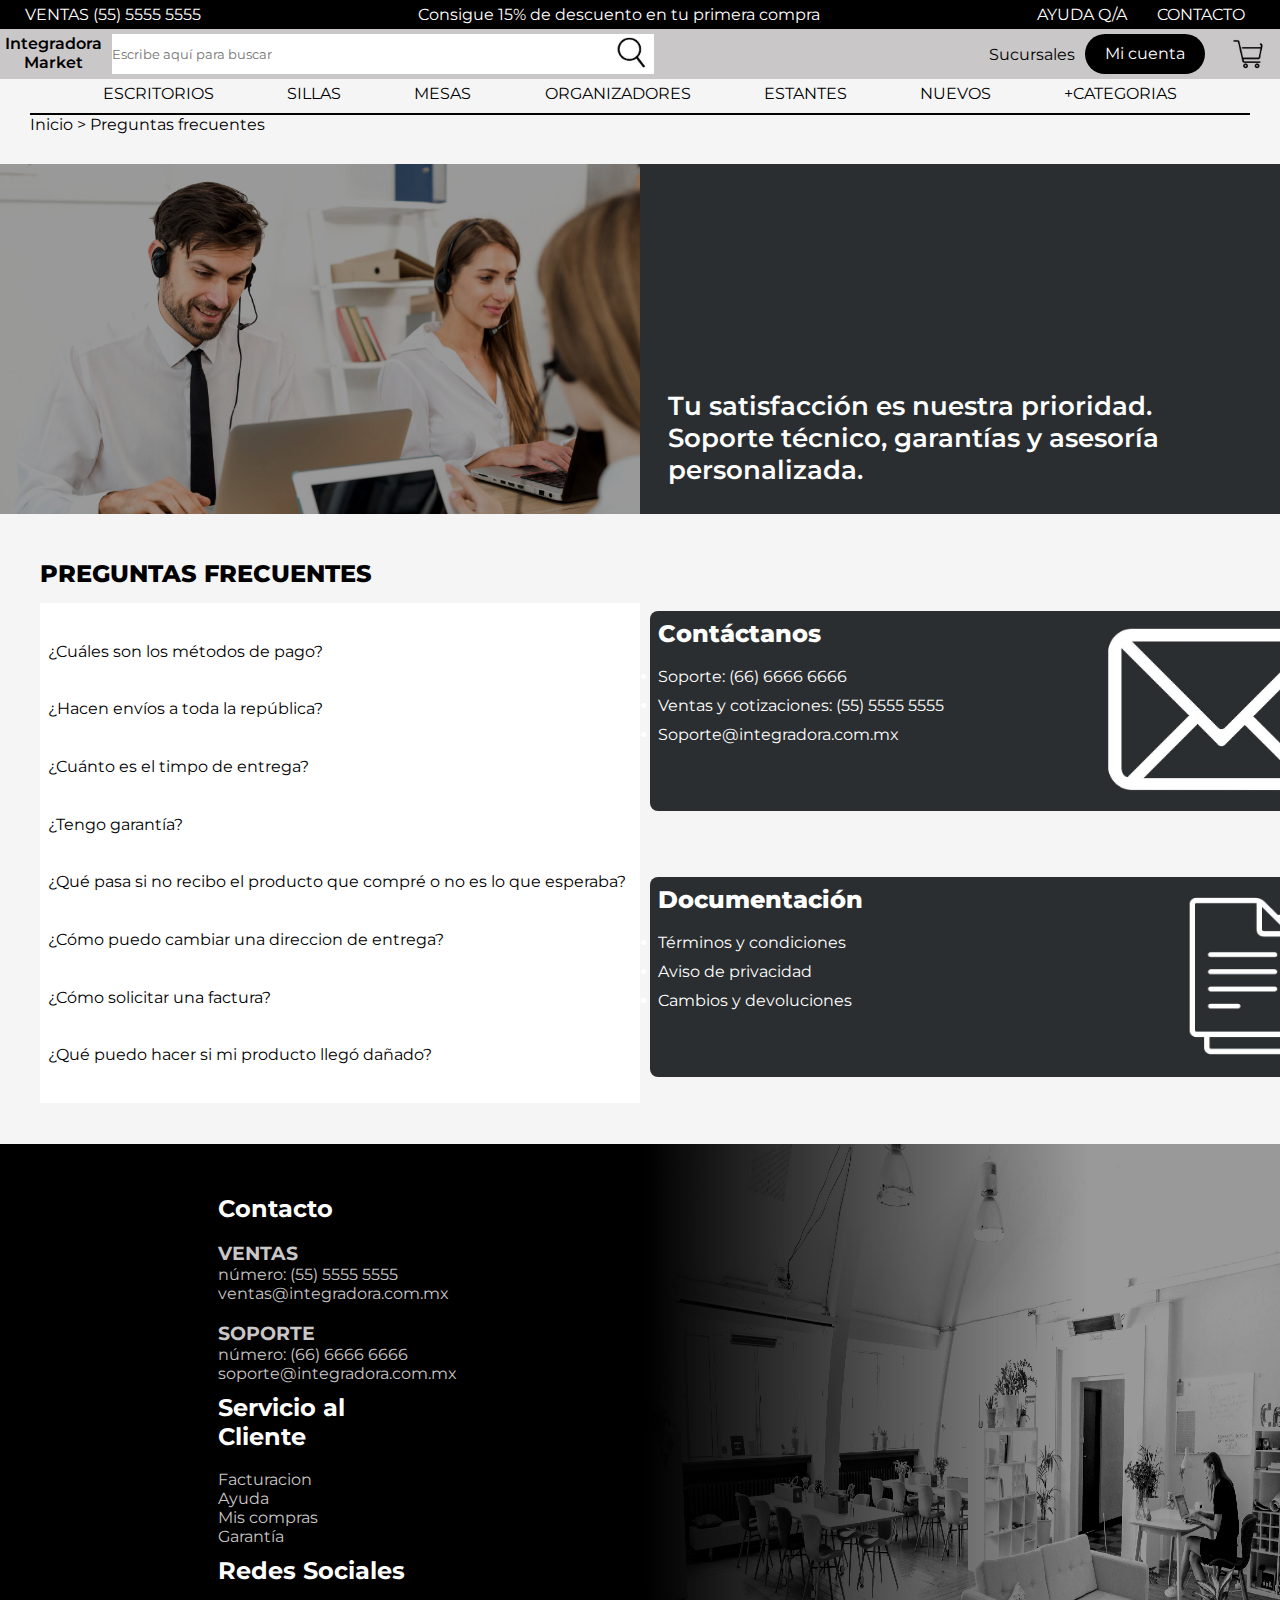
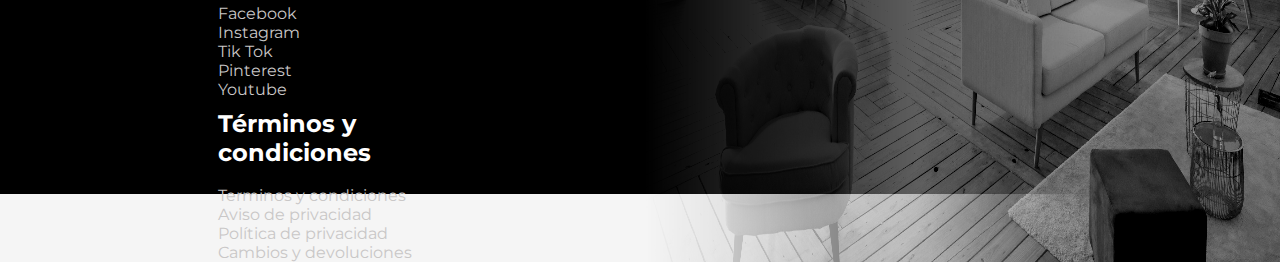
<file: qya.html>
<!DOCTYPE html>
<html lang="en">
<head>
    <meta charset="UTF-8">
    <meta name="viewport" content="width=device-width, initial-scale=1.0">
    <link rel="preconnect" href="https://fonts.googleapis.com">
    <link rel="preconnect" href="https://fonts.gstatic.com" crossorigin>
    <link href="https://fonts.googleapis.com/css2?family=Montserrat:ital,wght@0,100..900;1,100..900&display=swap" rel="stylesheet">
    <title>Ayuda Q&A</title>
    <link rel="stylesheet" href="styles.css">
</head>
<body>
    <header class="Header">
        <div class="Header-1">
            <div class="Header-1_ventas">VENTAS (55) 5555 5555</div>
            <div class="Header-1_promocion">Consigue 15% de descuento en tu primera compra</div>
            <div class="Header-1_accesos">
                <a class="Header-1_ayuda" href="qya.html">AYUDA Q/A</a>
                <a class="Header-1_contacto" href="Contacto.html">CONTACTO</a>
            </div>
        </div>
        <div class="Header-2">
            <div class="Header-2_izquierda">

                <div class="Header-2_logohome"> 
                    <div>
                        <input type="checkbox" class="Header2_checkbox" id="open-menu">
                        <label for="open-menu" class="Header2_open-button" role="button">=</label>
                        <a class="Header-2_botoninicio" href="Index.html">Integradora </br>Market</a>
                    </div>
                    
                    <div class="Header-2_imagencontenedor2">
                        <a class="Header-2_carrito2" href="Carrito.html"><img class="Header-2_imagencarrito2" src="Imagenes/carrito.jpg" alt=""></a>
                    </div>
                </div>
                <div class="Header-2_divbusqueda">
                    <input class="Header-2_busqueda" type="text" placeholder="Escribe aquí para buscar">
                    <button class="Header-2_boton"><img class="Header-2_imagen" src="Imagenes/lupa.jpg" alt=""></button>
                    
                </div>
            </div>
            <div class="Header-2_derecha">
                <a class="Header-2_sucursales" href="sucursales.html">Sucursales</a>
                <a class="Header-2_micuenta" href="">Mi cuenta</a>
                <div class="Header-2_imagencontenedor">
                    <a class="Header-2_carrito" href=""><img class="Header-2_imagencarrito" src="Imagenes/carrito.jpg" alt=""></a>
                </div>
            </div>
        </div>
        <div class="Header-3">
            <a href="Listaproductos.html" class="Header-3_link">ESCRITORIOS</a>
            <a href="Listaproductos.html" class="Header-3_link">SILLAS</a>
            <a href="Listaproductos.html" class="Header-3_link">MESAS</a>
            <a href="Listaproductos.html" class="Header-3_link">ORGANIZADORES</a>
            <a href="Listaproductos.html" class="Header-3_link">ESTANTES</a>
            <a href="Listaproductos.html" class="Header-3_link">NUEVOS</a>
            <a href="Listaproductos.html" class="Header-3_link">+CATEGORIAS</a>
        </div>
    </header>
<!---------------------------------------------------------------------------------------------------------- BODY -->
<a class="Link_Inicio" href="index.html" class="">Inicio</a> <p class="Donde_estoy">> Preguntas frecuentes</p><br>
<div class="Banner">
    <img class="Img5" src="Imagenes/5.jpg" alt="">
    <div class="Banner_1">
        <p>Tu satisfacción es nuestra prioridad. Soporte técnico, garantías y asesoría personalizada.</p>
    </div>

</div>
<div class="Main_QyA">
   <div class="Main_QyA-1">
    <p>PREGUNTAS FRECUENTES</p>

    <ul>
        <li><a href="">¿Cuáles son los métodos de pago?</a></li>
        <li><a href="">¿Hacen envíos a toda la república?</a></li>
        <li><a href="">¿Cuánto es el timpo de entrega?</a></li>
        <li><a href="">¿Tengo garantía?</a></li>
        <li><a href="">¿Qué pasa si no recibo el producto que compré o no es lo que esperaba?</a></li>
        <li><a href="">¿Cómo puedo cambiar una direccion de entrega?</a></li>
        <li><a href="">¿Cómo solicitar una factura?</a></li>
        <li><a href="">¿Qué puedo hacer si mi producto llegó dañado?</a></li>
    </ul>
   </div>

   <div class="Main_QyA-2">
    <div class="Main_QyA-2_Contactanos">
        <ul>
            <p class="Main_QyA-2_ContactanosTitle">Contáctanos</p>  <br>
            <li>Soporte: (66) 6666 6666</li>
            <li>Ventas y cotizaciones: (55) 5555 5555</li>
            <li>Soporte@integradora.com.mx</li>
        </ul>
        <img src="Imagenes/sobre.JPG" alt="">
    </div>

    <div class="Main_QyA-2_Documentos">
    <ul>
        <p class="Main_QyA-2_DocumentosTitle"> Documentación</p> <br>
        <li><a href="">Términos y condiciones</a></li>
        <li><a href="">Aviso de privacidad</a></li>
        <li><a href="">Cambios y devoluciones</a></li>
    </ul>
    <img src="Imagenes/documents.JPG" alt=""></div>
   </div>
</div>


<!---------------------------------------------------------------------------------------------------------- PIE --->
<footer class="Pie_pagina">

    <div class="Pie_pagina-1">
        <div class="Pie_pagina-Contacto">
            <h2>Contacto</h2></br>
            <ul>
                <h3>VENTAS</h3>
                <li>número: (55) 5555 5555 </li>
                <li>ventas@integradora.com.mx</li>
            </ul></br>
            <ul>
                <h3>SOPORTE</h3>
                <li>número: (66) 6666 6666 </li>
                <li>soporte@integradora.com.mx</li>
            </ul>
        </div>
        <div class="Pie_pagina-SA">
            <h2>Servicio al Cliente</h2></br>
            <ul>
                <li><a href="">Facturacion</a></li>
                <li><a href="qya.html">Ayuda</a></li>
                <li><a href="">Mis compras</a></li>
                <li><a href="">Garantía</a></li>
            </ul>
        </div>

        <div class="Pie_pagina-RedesSociales">
            <h2>Redes Sociales</h2></br>
            <ul>
                <li><a href="">Facebook</a></li>
                <li><a href="">Instagram</a></li>
                <li><a href="">Tik Tok</a></li>
                <li><a href="">Pinterest</a></li>
                <li><a href="">Youtube</a></li>
            </ul>
        </div>
        <div class="Pie_pagina-terminos">
            <h2>Términos y condiciones</h2></br>
            <ul>
                <li><a href="">Terminos y condiciones</a></li>
                <li><a href="">Aviso de privacidad</a></li>
                <li><a href="">Política de privacidad</a></li>
                <li><a href="">Cambios y devoluciones</a></li>
            </ul>
        </div>
    </div>
    
    <img  src="Imagenes/10.jpg" alt="" class="Pie_pagina-3">
</footer>

</body>
</html>
</file>
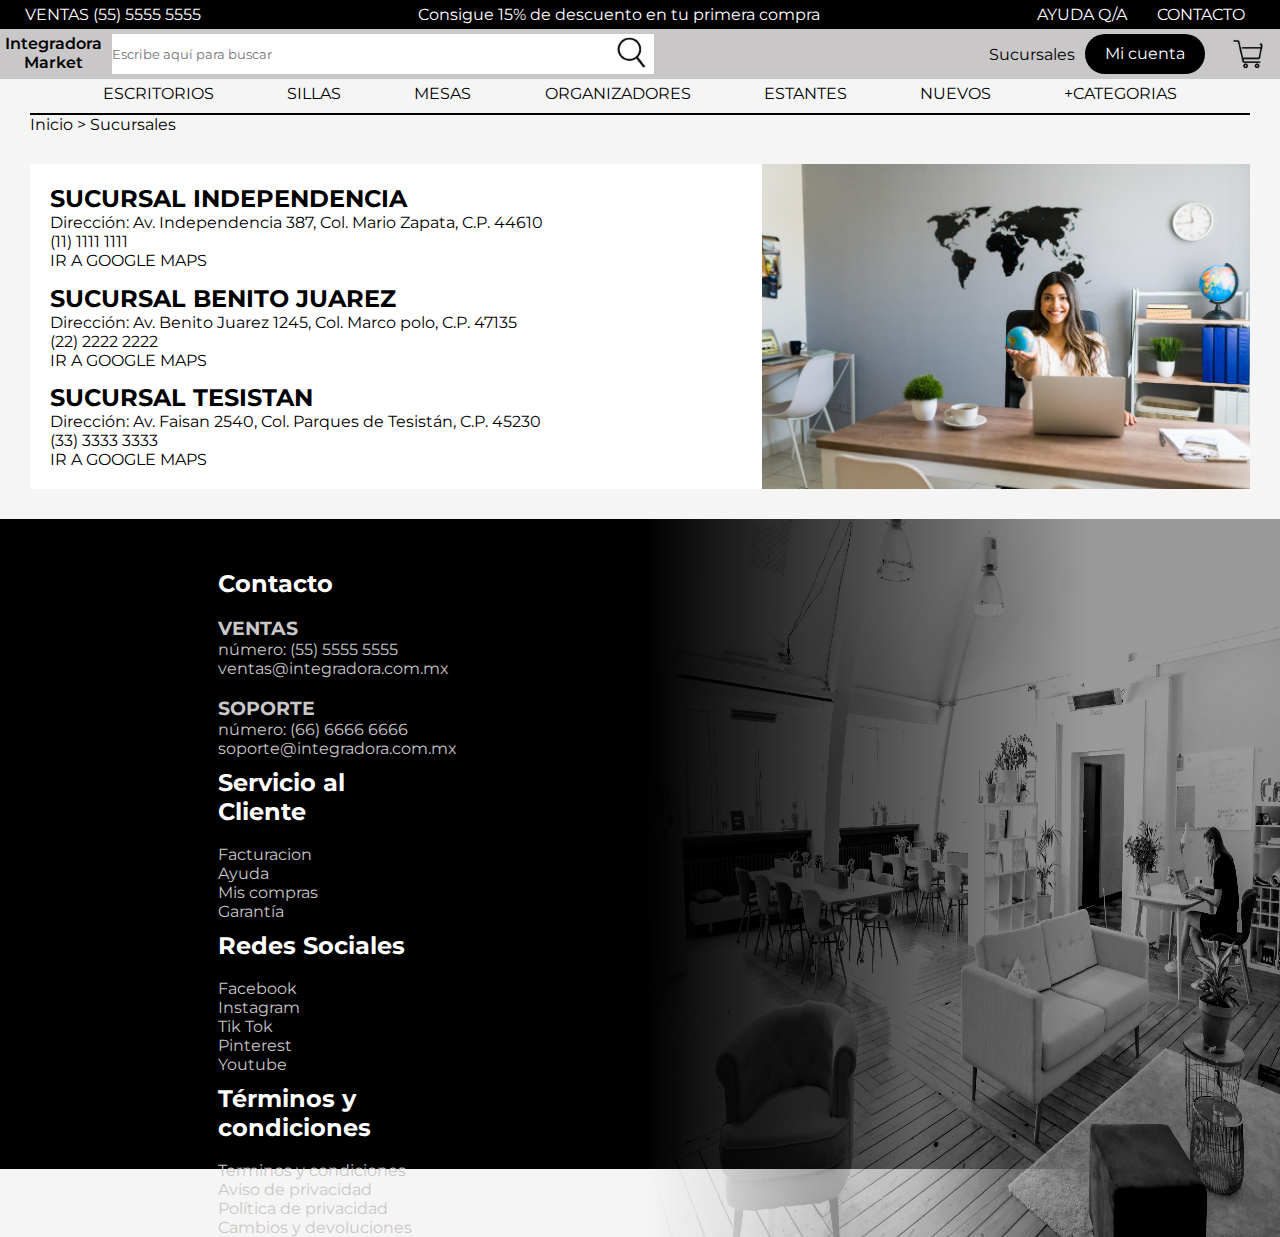
<file: sucursales.html>
<!DOCTYPE html>
<html lang="en">
<head>
    <meta charset="UTF-8">
    <meta name="viewport" content="width=device-width, initial-scale=1.0">
    <link rel="preconnect" href="https://fonts.googleapis.com">
    <link rel="preconnect" href="https://fonts.gstatic.com" crossorigin>
    <link href="https://fonts.googleapis.com/css2?family=Montserrat:ital,wght@0,100..900;1,100..900&display=swap" rel="stylesheet">
    <title>Sucursales</title>
    <link rel="stylesheet" href="styles.css">
</head>
<body>
    <header class="Header">
        <div class="Header-1">
            <div class="Header-1_ventas">VENTAS (55) 5555 5555</div>
            <div class="Header-1_promocion">Consigue 15% de descuento en tu primera compra</div>
            <div class="Header-1_accesos">
                <a class="Header-1_ayuda" href="qya.html">AYUDA Q/A</a>
                <a class="Header-1_contacto" href="Contacto.html">CONTACTO</a>
            </div>
        </div>
        <div class="Header-2">
            <div class="Header-2_izquierda">

                <div class="Header-2_logohome"> 
                    <div>
                        <input type="checkbox" class="Header2_checkbox" id="open-menu">
                        <label for="open-menu" class="Header2_open-button" role="button">=</label>
                        <a class="Header-2_botoninicio" href="Index.html">Integradora </br>Market</a>
                    </div>
                    
                    <div class="Header-2_imagencontenedor2">
                        <a class="Header-2_carrito2" href="Carrito.html"><img class="Header-2_imagencarrito2" src="Imagenes/carrito.jpg" alt=""></a>
                    </div>
                </div>
                <div class="Header-2_divbusqueda">
                    <input class="Header-2_busqueda" type="text" placeholder="Escribe aquí para buscar">
                    <button class="Header-2_boton"><img class="Header-2_imagen" src="Imagenes/lupa.jpg" alt=""></button>
                    
                </div>
            </div>
            <div class="Header-2_derecha">
                <a class="Header-2_sucursales" href="sucursales.html">Sucursales</a>
                <a class="Header-2_micuenta" href="">Mi cuenta</a>
                <div class="Header-2_imagencontenedor">
                    <a class="Header-2_carrito" href=""><img class="Header-2_imagencarrito" src="Imagenes/carrito.jpg" alt=""></a>
                </div>
            </div>
        </div>
        <div class="Header-3">
            <a href="Listaproductos.html" class="Header-3_link">ESCRITORIOS</a>
            <a href="Listaproductos.html" class="Header-3_link">SILLAS</a>
            <a href="Listaproductos.html" class="Header-3_link">MESAS</a>
            <a href="Listaproductos.html" class="Header-3_link">ORGANIZADORES</a>
            <a href="Listaproductos.html" class="Header-3_link">ESTANTES</a>
            <a href="Listaproductos.html" class="Header-3_link">NUEVOS</a>
            <a href="Listaproductos.html" class="Header-3_link">+CATEGORIAS</a>
        </div>
    </header>
<!---------------------------------------------------------------------------------------------------------- BODY -->
<a class="Link_Inicio" href="index.html" class="">Inicio</a> <p class="Donde_estoy">> Sucursales</p><br>

<div class="Main_Sucursales">
    <div class="Main_Sucursales-1">
        <div class="Main_Sucursales-1_S1">
            <h2 class="SucursalName">SUCURSAL INDEPENDENCIA</h2>
            <P class="SucursalDireccion">Dirección: Av. Independencia 387, Col. Mario Zapata, C.P. 44610</P>
            <p class="SucursalCel">(11) 1111 1111</p>
            <a href="https://www.google.com.mx/maps/" class="Googlemaps" target="_blank">IR A GOOGLE MAPS</a>
        </div>

        <div class="Main_Sucursales-1_S2">
            <h2 class="SucursalName">SUCURSAL BENITO JUAREZ</h2>
            <P class="SucursalDireccion">Dirección: Av. Benito Juarez 1245, Col. Marco polo, C.P. 47135</P>
            <p class="SucursalCel">(22) 2222 2222</p>
            <a href="https://www.google.com.mx/maps/" class="Googlemaps" target="_blank">IR A GOOGLE MAPS</a>
        </div>

        <div class="Main_Sucursales-1_S3">
            <h2 class="SucursalName">SUCURSAL TESISTAN</h2>
            <P class="SucursalDireccion">Dirección: Av. Faisan 2540, Col. Parques de Tesistán, C.P. 45230</P>
            <p class="SucursalCel">(33) 3333 3333   </p>
            <a href="https://www.google.com.mx/maps/" class="Googlemaps" target="_blank">IR A GOOGLE MAPS</a>
        </div>
    </div>
    <img src="Imagenes/3.jpg" alt="" class="Main_Sucursales-2">

</div>
<!---------------------------------------------------------------------------------------------------------- PIE --->
<footer class="Pie_pagina">

    <div class="Pie_pagina-1">
        <div class="Pie_pagina-Contacto">
            <h2>Contacto</h2></br>
            <ul>
                <h3>VENTAS</h3>
                <li>número: (55) 5555 5555 </li>
                <li>ventas@integradora.com.mx</li>
            </ul></br>
            <ul>
                <h3>SOPORTE</h3>
                <li>número: (66) 6666 6666 </li>
                <li>soporte@integradora.com.mx</li>
            </ul>
        </div>
        <div class="Pie_pagina-SA">
            <h2>Servicio al Cliente</h2></br>
            <ul>
                <li><a href="">Facturacion</a></li>
                <li><a href="qya.html">Ayuda</a></li>
                <li><a href="">Mis compras</a></li>
                <li><a href="">Garantía</a></li>
            </ul>
        </div>

        <div class="Pie_pagina-RedesSociales">
            <h2>Redes Sociales</h2></br>
            <ul>
                <li><a href="">Facebook</a></li>
                <li><a href="">Instagram</a></li>
                <li><a href="">Tik Tok</a></li>
                <li><a href="">Pinterest</a></li>
                <li><a href="">Youtube</a></li>
            </ul>
        </div>
        <div class="Pie_pagina-terminos">
            <h2>Términos y condiciones</h2></br>
            <ul>
                <li><a href="">Terminos y condiciones</a></li>
                <li><a href="">Aviso de privacidad</a></li>
                <li><a href="">Política de privacidad</a></li>
                <li><a href="">Cambios y devoluciones</a></li>
            </ul>
        </div>
    </div>
    
    <img  src="Imagenes/10.jpg" alt="" class="Pie_pagina-3">
</footer>

</body>
</html>
</file>
<file: styles.css>
* {
  box-sizing: border-box;
  margin: 0;
  padding: 0;
  font-family: Montserrat;
}

body {
  background-color: #f5f5f5;
  overflow-x: hidden;
}
/******************************HEADER**************************** */
.Header-1 {
  display: flex;
  justify-content: space-between;
  color: #fff;
  background-color: #000;
  padding: 5px;
}

.Header-1_promocion {
  margin: auto;
  text-align: center;
}

.Header-1_ventas {
  display: none;
}

.Header-1_accesos {
  display: none;
}

.Header-2 {
  background-color: #c9c7c7;
  padding: 5px;
}

.Header-2 a {
  text-decoration: none;
  color: #000;
}
.Header-2_izquierda {
  display: flex;
  justify-content: space-between;
  flex-direction: column;
}

.Header-2_logohome {
  display: flex;
  justify-content: space-between;
  padding-right: 10px;
  font-weight: 600;
  text-align: center;
}

.Header2_checkbox {
  display: none;
}

.Header2_open-button {
  width: 500px;
  color: #000;
  font-size: 24px;
  font-weight: 600;
}

.Header-2_botoninicio {
  padding-top: -50px;
}

.Header-2_imagencontenedor2 {
  height: 40px;
  width: 50px;
  display: flex;
  position: relative;
  padding-right: 10px;
}

.Header-2_imagencarrito2 {
  position: absolute;
  height: 100%;
}

.Header-2_divbusqueda {
  height: 40px;
  display: flex;
}

.Header-2_busqueda {
  border: 0;
  width: 100%;
}

.Header-2_imagen {
  height: 100%;
}

.Header-2_boton {
  border: 0;
}

.Header-2_derecha {
  display: none;
}

.Header-2_micuenta {
  background-color: #000;
  color: #fff !important;
  padding-top: 10px;
  padding-right: 20px;
  height: 40px;
  border-radius: 50px;
}

.Header-2_sucursales {
  margin-right: 10px;
}
.Header-3 {
  display: none;
}

.Header-3 a {
  color: #000;
}
/***************************************************************************************************************************BODY*/

.Main_principal {
  display: grid;
  gap: 20px;
  margin: auto;
  padding: 10px;
  align-items: start;
}

.Main_principal {
  display: grid;
  height: 700px;
  grid-template-columns: 2fr 3fr 2fr;
  grid-template-rows: 1fr;
  grid-auto-flow: dense;
  gap: 10px;
  padding: 10px;
  max-width: 100%;
  grid-template-areas: "Main_principal-Oferta Main_principal-Promo1 Main_principal-Explorar";
}

.Main_principal-Oferta {
  grid-area: Main_principal-Oferta;
  display: flex;
  height: 100%;
  flex-direction: column;
  justify-content: space-between;
}

.Main_principal-Oferta1 {
  font-family: Roboto, "Open Sans", "Helvetica Neue", sans-serif;
  font-size: 120px;
  font-weight: 800;
  padding-left: 40px;
}

.Main_principal-Oferta1_p1 {
  color: red;
}

.Main_principal-Oferta2 {
  display: flex;
  flex-direction: row;
  font-family: Roboto, "Open Sans", "Helvetica Neue", sans-serif;
  padding: 80px 40px;
  font-size: 20px;
}
.Main_principal-Oferta2a {
  text-decoration: none;
  display: flex;
  color: black;
}
.Main_principal-Oferta2-2 {
  width: 40px;
  height: 40px;
}

.Main_principal-Promo1 {
  grid-area: Main_principal-Promo1;
  height: 700px;
}

.Main_principal-Explorar {
  grid-area: Main_principal-Explorar;
  width: 100%;
  display: flex;
  flex-direction: column;
  justify-content: space-between;
  height: 100%;
}

.Main_principal-Explorar1 {
  font-family: sans-serif;
  font-size: 80px;
  font-weight: 800;
  text-align: right;
  color: #f5f5f5;
  text-shadow: 2px 2px black, -2px 2px black, 2px -2px black, -2px -2px black,
    2px 0px black, 0px 2px black, -2px 0px black, 0px -2px black;
  padding-right: 40px;
}

.Main_principal-Explorar2 {
  width: 100%;
  border: 2px solid black;
  border-radius: 12px;
  margin: 40px 40px 80px 0;
}

.Main_principal-Explorar2 a {
  color: #000;
  text-decoration: none;
  display: block;
  margin: 4px;
}

.Main_principal-Promo1-img {
  height: 100%;
  max-width: 100%;
}

/************************************************************************************************************Q&A */
.Donde_estoy {
  display: inline-block;
}

.Link_Inicio {
  margin-left: 30px;
  padding: 20 px 0;
  color: #000;
  text-decoration: none;
}

.Banner {
  margin: 30px 0;
  display: flex;
  height: 350px;
  overflow: hidden;
}

.Banner_1 {
  width: 50%;
  background-color: #2a2e30;
  position: relative;
}

.Banner_1 p {
  position: absolute;
  bottom: 0;
  margin: 28px;
  color: white;
  font-size: 26px;
  font-weight: 600;
  font-stretch: narrower;
}

.Img5 {
  margin: auto;
  width: 50%;
  object-fit: scale-down;
  object-fit: cover;
  filter: contrast(120%) brightness(60%);
}

.Link_Inicio:hover {
  text-decoration: underline;
}

.Main_QyA {
  display: grid;
  grid-template-columns: 1fr 1fr;
  gap: 10px;
  width: 100%;
  height: 600px;
  grid-template-areas: "Main_QyA-1 Main_QyA-2";
}

.Main_QyA-1 {
  grid-area: Main_QyA-1;
}

.Main_QyA-1 ul {
  flex-direction: column;
  background-color: white;
  height: 500px;
  width: 600px;
  display: flex;
  justify-content: space-evenly;
  margin-left: 40px;
}

.Main_QyA-1 li {
  margin-left: 8px;
  list-style: none;
}

.Main_QyA-1 li a {
  text-decoration: none;
  color: #000;
}

.Main_QyA-1 li a:hover {
  text-decoration: underline;
}

.Main_QyA-1 p {
  font-size: 24px;
  font-weight: 800;
  margin: 15px 0;
  margin-left: 40px;
}

.Main_QyA-2 {
  grid-area: Main_QyA-2;
  justify-content: space-evenly;
}

.Main_QyA-2,
.Main_QyA-1 {
  display: flex;
  flex-direction: column;
  height: 600px;
}
.Main_QyA-2_Contactanos,
.Main_QyA-2_Documentos {
  display: flex;
  justify-content: space-between;
  list-style: none;
  color: #fff;
  height: 200px;
  width: 700px;
  background-color: #2a2e30;
  border-radius: 8px;
  padding: 8px;
}

.Main_QyA-2_Documentos a {
  text-decoration: none;
  color: white;
}

.Main_QyA-2_Documentos a:hover {
  text-decoration: underline;
}

.Main_QyA-2_Contactanos p,
.Main_QyA-2_Documentos p {
  font-size: 24px;
  font-weight: 800;
}

.Main_QyA-2_Contactanos li,
.Main_QyA-2_Documentos li {
  margin-bottom: 10px;
}

.Main_QyA-2 img {
  height: 180px;
  padding: 4px;
}

/*********************************************************************************************************Contacto */
.Main_Contacto {
  display: grid;
  grid-template-columns: 1fr 1fr;
  gap: 10px;
  padding: 0 40px;
  grid-template-areas: "Main_Contacto-1 Main_Contacto-2";
  width: 100%;
  height: 600px;
}

.Main_Contacto-1 {
  grid-area: Main_Contacto-1;
  display: flex;
  flex-direction: column;
  width: 100%;
}

.Main_Contacto-1 img {
  justify-self: center;
  align-self: center;
  width: 400px;
}
.Main_Contacto-1_Datos {
  list-style: none;
  color: #fff;
  height: 150px;
  width: 100%;
  background-color: #2a2e30;
  border-radius: 8px;
  padding: 8px;
}

.Main_Contacto-1_DatosTitle {
  font-size: 24px;
  font-weight: 800;
  margin-bottom: 14px;
}
.Main_Contacto-2 {
  margin-top: 40px;
  grid-area: Main_Contacto-2;
  overflow: hidden;
  display: flex;
  flex-direction: column;
  align-items: center;
}

.Main_Contacto-2 input {
  display: block;
  width: 80%;
}

#Mensaje {
  width: 80%;
  height: 200px;
}

#submit {
  margin-top: 20px;
}

/*******************************************************************************************************Sucursales */

.Main_Sucursales {
  display: grid;
  padding: 30px 30px;
  grid-template-columns: 3fr 2fr;
  grid-template-areas: "Main_Sucursales-1 Main_Sucursales-2";
  width: 100%;
}

.Main_Sucursales-1 {
  grid-area: Main_Sucursales-1;
  background-color: #fff;
  padding: 20px;
  display: flex;
  flex-direction: column;
  justify-content: space-between;
}

.Main_Sucursales-1 a {
  text-decoration: none;
  color: #000;
}

.Main_Sucursales-1 a:hover {
  text-decoration: underline;
}

.Main_Sucursales-2 {
  grid-area: Main_Sucursales-2;
  display: block;
  width: 100%;
}
/********************************************************************************************* Lista de productos*/
.Main_ListaProductos {
  display: flex;
  flex-wrap: wrap;
  justify-content: space-between;
  padding-top: 50px;
  margin: 0 40px;
}
.Main_ListaProductosCard {
  display: grid;
  grid-template-columns: 3fr 4fr;
  grid-template-areas: "Main_ListaProductosCard-Link Main_ListaProductosCard-Datos";
  width: 650px;
  padding: 0 25px;
  margin-bottom: 40px;
  height: 360px;
  overflow: hidden;
}

.Main_ListaProductosCard-Link {
  grid-area: Main_ListaProductosCard-Link;
  display: block;
  height: 360px;
  overflow: hidden;
}

.Main_ListaProductosCard-LinkImg {
  object-fit: cover;
  width: 100%;
}

.Main_ListaProductosCard-Datos {
  grid-area: Main_ListaProductosCard-Datos;
  background-color: #fff;
  height: 360px;
}
.Main_ListaProductosCard-Datos p {
  margin: 5px 10px;
}

.Main_ListaProductosCard-Datos a {
  color: #000;
  text-decoration: none;
}

.Main_ListaProductosCard-Datos a:hover {
  text-decoration: underline;
}

.Datos_Estrellas {
  width: 180px;
}
.Datos_Precio {
  text-decoration: line-through;
}
.Datos_Titulo {
  font-size: 20px;
  font-weight: 700;
}
.Datos_PrecioOferta {
  color: red;
  font-size: 24px;
}

.Datos_Descrip {
  font-size: 13px;
  padding-top: 10px;
}
/********************************************************************************************* Detalle del producto*/
.Main_DetalleProducto {
  margin: 0 auto;
  margin-top: 30px;
  margin-bottom: 30px;
  width: 80%;
  background-color: #fff;
  display: flex;
  flex-direction: column;
  justify-content: center;
  align-items: center;
}
.Main_DetalleProducto-producto {
  display: flex;
  flex-wrap: wrap;
  width: 100%;
  padding: 20px 50px;
  height: 700px;
  justify-content: space-between;
  margin: 0 50px;
}

.Main_DetalleProducto-productoimagen2 {
  width: 150px;
  height: 100%;
  margin-right: 30px;
}

.Main_DetalleProducto-productoimagen2Link,
.Main_DetalleProducto-productoimagen2Link2,
.Main_DetalleProducto-productoimagen2Link3 {
  display: inline-block; /* importante para que tenga dimensiones */
  width: 150px;
  height: 200px;
  overflow: hidden;
  position: relative;
  border: 1px solid #ccc;
}

.Main_DetalleProducto-productoimagen2Link img,
.Main_DetalleProducto-productoimagen2Link2 img,
.Main_DetalleProducto-productoimagen2Link3 img {
  position: absolute;
  transform: scale(0.13);
  transform-origin: top left;
}

.Main_DetalleProducto-productoimagen2Link2 img {
  left: -120px;
}

.Main_DetalleProducto-productoimagen2Link3 img {
  left: -235px;
}
.Main_principal-productoimagen {
  display: inline-block;
  overflow: hidden;
  position: relative;
  height: 600px;
  width: 350px;
  border: 1px solid #ccc;
}

.Main_principal-productoimagen img {
  position: absolute;
  height: 100%;
  transform-origin: top left;
  left: -30px;
}

.Main_DetalleProducto-productoinfo {
  display: flex;
  flex-wrap: wrap;
  flex-direction: column;
  width: 500px;
  margin-left: 20px;
}

.Main_DetalleProducto-Estrellas {
  width: 200px;
}

.Main_DetalleProducto-productoinfo a {
  color: black;
  margin-bottom: 50px;
}

.Main_DetalleProducto-Precio {
  display: flex;
  margin-top: 10px;
  align-items: center;
}

.Main_DetalleProducto-anterior {
  color: #6c6c6c;
  text-decoration: line-through;
}

.Main_DetalleProducto-actual {
  color: red;
  margin-left: 20px;
  font-size: 48px;
}

.Main_DetalleProducto-Agregar {
  display: flex;
  justify-content: space-between;
  align-items: center;
}

.Main_DetalleProducto-Aumentarprod {
  width: 150px;
  margin-bottom: 15px;
}

.Main_DetalleProducto-AgregarCarrito {
  display: flex;
  background-color: #000;
  color: #fff !important;
  text-decoration: none;
  box-sizing: border-box;
  width: 300px;
  margin-top: 20px;
  margin-bottom: 0;
  padding: 15px;
  border-radius: 40px;
}

.Main_DetalleProducto-Especificaciones {
  display: flex;
  flex-wrap: wrap;
  padding: 20px 0;
  align-items: center;
  margin: 50px;
  margin-top: 0;
  background-color: #fff;
}

.Main_DetalleProducto-Especificaciones h2 {
  margin-bottom: 20px;
}

.Main_DetalleProducto-Especificaciones p {
  display: inline-block;
  font-weight: 700;
}

.Main_DetalleProducto-Especificaciones li {
  list-style: none;
}
/********************************************************************************************************PIE PAGINA*/
.Pie_pagina {
  width: 100%;
  height: 650px;
  display: grid;
  grid-template-columns: 1fr 1fr;
  grid-template-areas: "Pie_pagina-1 Pie_pagina-3";
  gap: 10px;
  background-color: black;
  color: #c9c7c7;
}

.Pie_pagina a {
  text-decoration: none;
  color: #c9c7c7;
}

.Pie_pagina a:hover {
  text-decoration: underline;
}

.Pie_pagina li {
  list-style: none;
}

.Pie_pagina h2 {
  color: #fff;
}

.Pie_pagina-1 {
  grid-area: Pie_pagina-1;
  display: flex;
  flex-wrap: wrap;
  justify-content: space-around;
  padding-top: 40px;
}

.Pie_pagina-Contacto,
.Pie_pagina-SA,
.Pie_pagina-RedesSociales,
.Pie_pagina-terminos {
  width: 200px;
  margin: 0 80px;
  margin-top: 10px;
}

.Pie_pagina-3imagen {
  position: relative;
  overflow: hidden;
}

.Pie_pagina-3 {
  grid-area: Pie_pagina-3;
  height: 100%;
  width: 100%;
  filter: grayscale(100%) contrast(150%) brightness(60%);

  -webkit-mask-image: linear-gradient(
    to left,
    rgba(0, 0, 0, 1) 0%,
    rgba(0, 0, 0, 1) 30%,
    rgba(0, 0, 0, 0) 100%
  );

  mask-image: linear-gradient(
    to left,
    rgba(0, 0, 0, 1) 0%,
    rgba(0, 0, 0, 1) 30%,
    rgba(0, 0, 0, 0) 100%
  );
}

/*********************************MEDIA QUERIES************************************/
@media screen and (max-width: 1378px) {
  .Main_ListaProductos {
    justify-content: center;
  }
}

@media screen and (min-width: 950px) {
  .Header-1_accesos {
    display: inherit;
    text-align: center;
  }

  .Header-1_accesos a {
    display: inherit;
    text-decoration: none;
    color: #fff;
    padding-right: 30px;
  }
  .Header-1_ventas {
    display: inherit;
    padding-left: 20px;
    text-align: center;
  }
  .Header-1_ayuda {
    padding-right: 20px;
  }

  .Header-2 {
    display: flex;
    justify-content: space-between;
    color: #fff;
    background-color: #c9c7c7;
    padding: 5px;
  }

  .Header-2_izquierda {
    display: flex;
    flex-direction: row;
    width: 50%;
  }

  .Header2_open-button {
    display: none;
  }
  .Header-2_derecha {
    display: flex;
    justify-content: center;
    align-items: center;
  }

  .Header-2_derecha a {
    padding-left: 20px;
  }
  .Header-2_imagencontenedor {
    height: 100%;
    width: 50px;
    position: relative;
    padding-right: 70px;
  }

  .Header-2_imagencarrito {
    position: absolute;
    height: 100%;
  }

  .Header-2_divbusqueda {
    height: 40px;
    display: flex;
  }

  .Header-2_busqueda {
    border: 0;
    width: 500px;
  }

  .Header-2_imagencontenedor2 {
    display: none;
  }

  .Header-3 {
    display: flex;
    justify-content: space-evenly;
    border-bottom: 2px solid black;
    margin: 0 30px;
  }
  .Header-3_link {
    text-decoration: none;
    padding-top: 5px;
    margin-bottom: 10px;
  }
}
</file>
